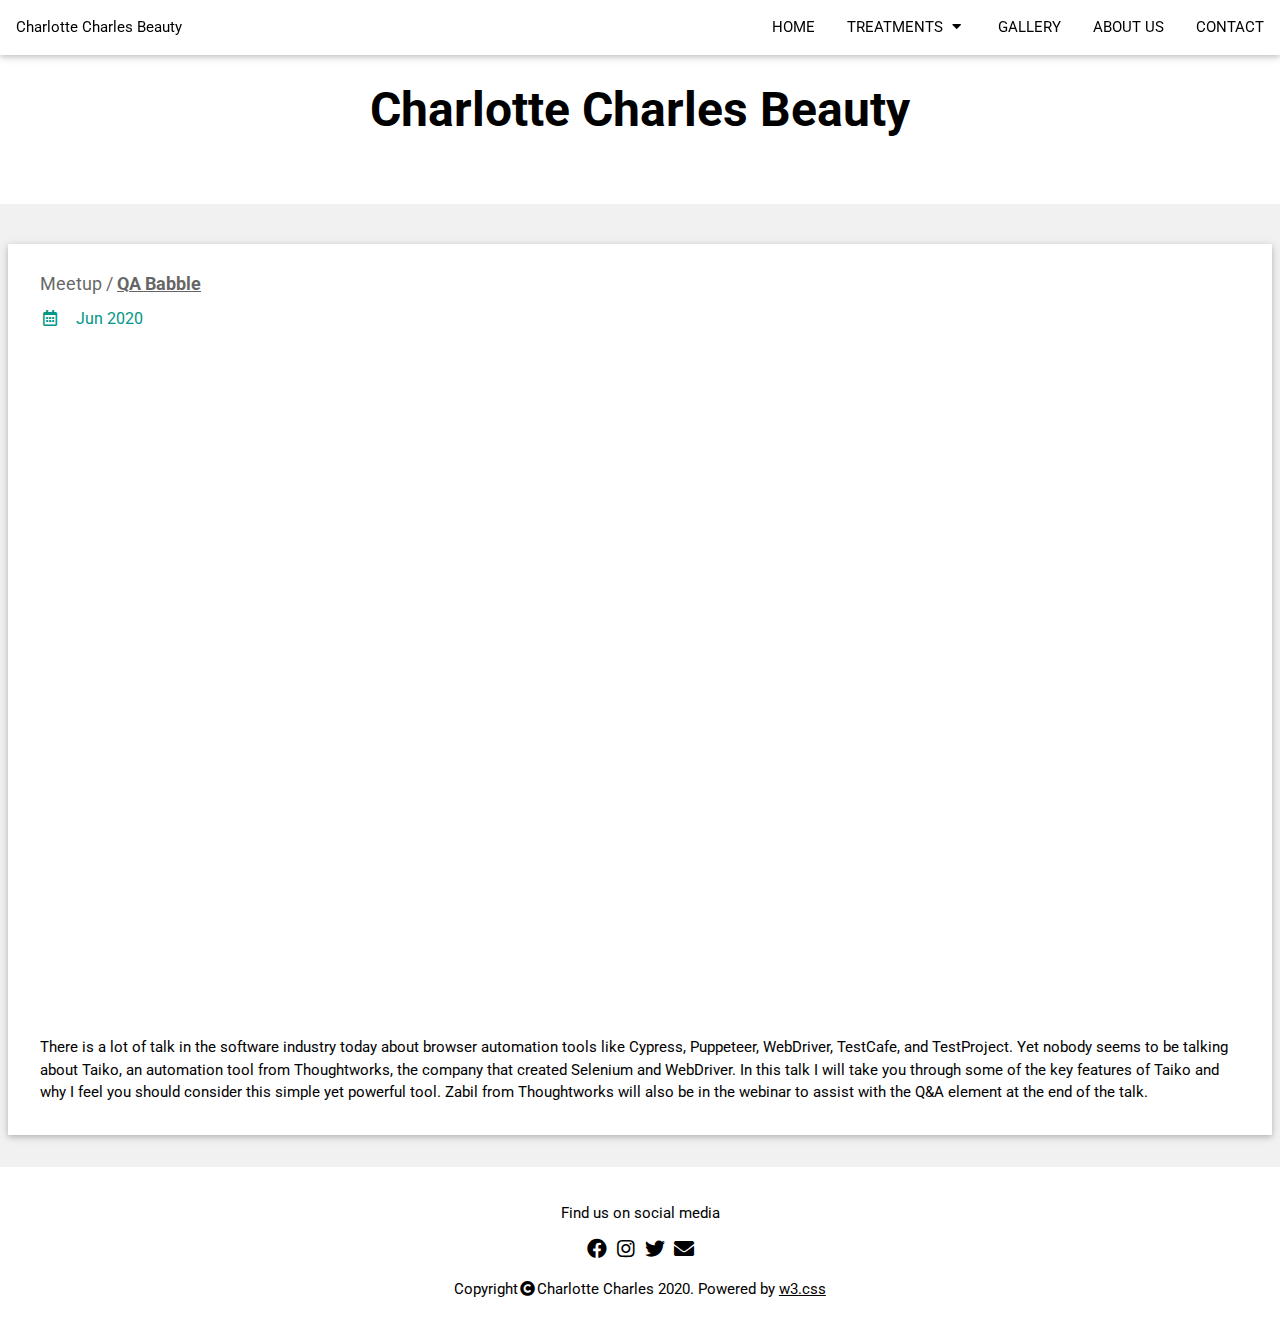
<file: index.html>
<!DOCTYPE html>
<html lang="en-GB">
<title>Charlotte Charles Beauty</title>
<meta charset="UTF-8">
<meta name="viewport" content="width=device-width, initial-scale=1">
<meta name="description" content="Welcome to Charlotte Charles's website">
<link rel="stylesheet" href="https://www.w3schools.com/w3css/4/w3.css">
<link rel='stylesheet' href='https://fonts.googleapis.com/css?family=Roboto'>
<link rel="stylesheet" href="fontawesome-free-5.13.0-web/css/all.css">
<link rel="stylesheet" href="style.css">

<body class="w3-light-grey">

<!-- Navbar -->
<div class="w3-top">
  <div class="w3-bar w3-white w3-card">
    <a class="w3-bar-item w3-button w3-padding-16 w3-hide-medium w3-hide-large w3-left" href="javascript:void(0)" onclick="toggleNavMenu()" title="Toggle Navigation Menu"><i class="fa fa-bars"></i></a>
    <a class="w3-bar-item w3-padding-16">Charlotte Charles Beauty</a>
    <div class="w3-right">
      <a class="w3-bar-item w3-button w3-padding-16 w3-hide-small" href="index.html">HOME</a>
      <div class="w3-dropdown-click w3-hide-small">
        <button class="w3-button w3-padding-16" onclick="showDropDown()">TREATMENTS <i class="fa fa-fw fa-caret-down"></i></button>
        <div class="w3-dropdown-content w3-bar-block w3-card-4" id="dropdown">
          <a class="w3-bar-item w3-button w3-padding-16" href="facials.html">Facials</a>
          <a class="w3-bar-item w3-button w3-padding-16" href="hairs.html">Hairs</a>
        </div>
      </div>
      <a class="w3-bar-item w3-button w3-padding-16 w3-hide-small" href="gallery.html">GALLERY</a>
      <a class="w3-bar-item w3-button w3-padding-16 w3-hide-small" href="about.html">ABOUT US</a>
      <a class="w3-bar-item w3-button w3-padding-16 w3-hide-small" href="contact.html">CONTACT</a>
    </div>
  </div>
</div>

<!-- Navbar on small screens (remove the onclick attribute if you want the navbar to always show on top of the content when clicking on the links) -->
<div id="nav" class="w3-bar-block w3-white w3-hide w3-hide-large w3-hide-medium w3-top" style="margin-top:46px">
  <a class="w3-bar-item w3-button w3-padding-16" href="index.html">HOME</a>
  <div class="w3-dropdown">
    <a class="w3-bar-item w3-dropdown-click w3-padding-16" id="treatments">TREATMENTS <i class="fa fa-fw fa-caret-down"></i></a>
    <div class="w3-dropdown-container w3-bar-block w3-card-4" id="dropdown">
      <a class="w3-bar-item w3-button w3-padding-16" href="facials.html">Facials</a>
      <a class="w3-bar-item w3-button w3-padding-16" href="hairs.html">Hairs</a>
    </div>
  </div>
  <a class="w3-bar-item w3-button w3-padding-16" href="gallery.html">GALLERY</a>
  <a class="w3-bar-item w3-button w3-padding-16" href="about.html">ABOUT US</a>
  <a class="w3-bar-item w3-button w3-padding-16" href="contact.html">CONTACT</a>
</div>

<!-- Page Container -->
<div class="w3-content w3-margin-top" style="max-width:1400px;">

  <!-- Header -->
  <header class="w3-container w3-center w3-padding-48 w3-white">
    <h1 class="w3-xxxlarge"><b style="color:black">Charlotte Charles Beauty</b></h1>
  </header>

    <!-- The Grid -->
    <div class="w3-row-padding">

      <!-- Page -->
      <div class="w3" style="margin-top:40px">
  
        <div class="w3-container w3-card w3-white w3-padding-16 w3-margin-bottom" id="media">
          <div class="w3-container">
            <h5 class="w3-opacity">Meetup / <b><a target="_blank" rel="noreferrer" class="w3-hover-text-blue" href="https://www.meetup.com/QABabble-online/" title="Open QA Babble Meetup website">QA Babble</a></b></h5>
            <h6 class="w3-text-teal"><i class="far fa-calendar-alt fa-fw w3-margin-right"></i>Jun 2020</h6>
            <p class="video-responsive">
              <iframe allowfullscreen frameborder="0" title="QA Babble - Taiko Meetup" src="https://www.youtube.com/embed/g7kwk6KXfTQ"></iframe>
            </p>
            <p>
              There is a lot of talk in the software industry today about browser automation tools like Cypress, Puppeteer, WebDriver, TestCafe, and TestProject.
              Yet nobody seems to be talking about Taiko, an automation tool from Thoughtworks, the company that created Selenium and WebDriver.
              In this talk I will take you through some of the key features of Taiko and why I feel you should consider this simple yet powerful tool.
              Zabil from Thoughtworks will also be in the webinar to assist with the Q&A element at the end of the talk.
            </p>
          </div>
        </div>
  
      <!-- End Page -->
      </div>
  
    <!-- End Grid -->
    </div>
  
  <!-- End Page Container -->
  </div>

<!-- Footer -->
<footer class="w3-container w3-white w3-center w3-margin-top" style="padding:20px">
  <p>Find us on social media</p>
  <a target="_blank" rel="noreferrer" href="https://www.facebook.com/charlottecharlesbeauty/" title="Like us on Facebook"><i class="fab fa-facebook fa-fw w3-hover-opacity" style="font-size:20px;color:black"></i></a>
  <a target="_blank" rel="noreferrer" href="https://www.instagram.com/charlottecharlesbeauty/" title="Follow us on Instagram"><i class="fab fa-instagram fa-fw w3-hover-opacity" style="font-size:20px;color:black"></i></a>
  <a target="_blank" rel="noreferrer" href="https://www.twitter.com/charlottecharlesbeauty/" title="Follow us on Twitter"><i class="fab fa-twitter fa-fw w3-hover-opacity" style="font-size:20px;color:black"></i></a>
  <a target="_blank" rel="noreferrer" href="mailto:charlotte_charles@hotmail.com" title="Send us an email"><i class="fas fa-envelope fa-fw w3-hover-opacity" style="font-size:20px;color:black"></i></a>
  <p>Copyright<i class="fas fa-copyright fa-fw" style="color:black"></i>Charlotte Charles 2020. Powered by <a target="_blank" rel="noreferrer" class="w3-hover-text-black" href="https://www.w3schools.com/w3css/default.asp" title="Open W3 Schools website">w3.css</a></p>
</footer>
<!-- End Footer -->

<script>
  // Used to toggle the menu on small screens when clicking on the menu button
  function toggleNavMenu() {
    var x = document.getElementById("nav");
    if (x.className.indexOf("w3-show") == -1) {
      x.className += " w3-show";
    } else { 
      x.className = x.className.replace(" w3-show", "");
    }
  }

  function showDropDown() {
    var x = document.getElementById("dropdown");
    if (x.className.indexOf("w3-show") == -1) { 
      x.className += " w3-show";
    } else {
      x.className = x.className.replace(" w3-show", "");
    }
  }

  // Close the dropdown if the user clicks outside of it
  window.onclick = function(e) {
    if (!e.target.matches('#treatments')) {
      var dropDown = document.getElementById("dropdown");
      if (dropDown.classList.contains('show')) {
        dropDown.classList.remove('show');
      }
    }
  }

  // Close the dropdown menu if the user clicks outside of it
  //window.onclick = function(event) {
  //  if (!event.target.matches('#treatments')) {
  //    var dropdowns = document.getElementsById("dropdown");
  //    var i;
  //    for (i = 0; i < dropdowns.length; i++) {
  //      var openDropdown = dropdowns[i];
  //      if (openDropdown.classList.contains('show')) {
  //        openDropdown.classList.remove('show');
  //      }
  //    }
  //  }
  //}

</script>

</body>
</html>
</file>
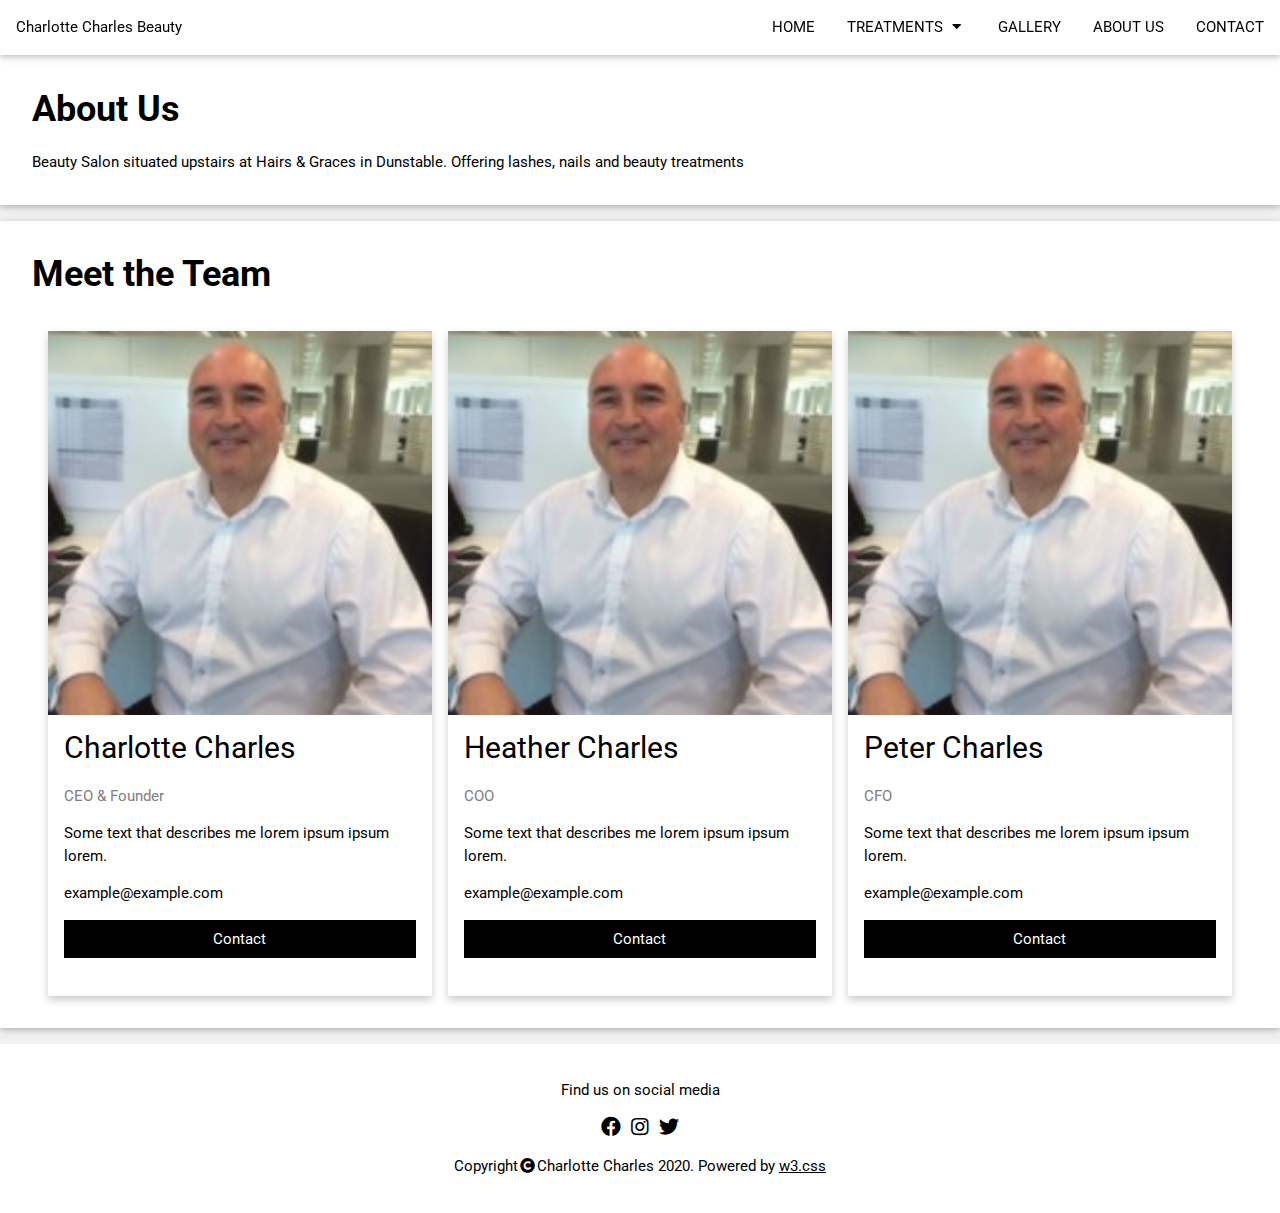
<file: about.html>
<!DOCTYPE html>
<html lang="en-GB">
<title>Charlotte Charles Beauty</title>
<meta charset="UTF-8">
<meta name="viewport" content="width=device-width, initial-scale=1">
<meta name="description" content="Welcome to Charlotte Charles's website">
<link rel="stylesheet" href="https://www.w3schools.com/w3css/4/w3.css">
<link rel='stylesheet' href='https://fonts.googleapis.com/css?family=Roboto'>
<link rel="stylesheet" href="fontawesome-free-5.13.0-web/css/all.css">
<link rel="stylesheet" href="style.css">

<body class="w3-light-grey">

<!-- Navbar -->
<div class="w3-top">
  <div class="w3-bar w3-white w3-card">
    <a class="w3-bar-item w3-button w3-padding-16 w3-hide-medium w3-hide-large w3-left" href="javascript:void(0)" onclick="toggleNavMenu()" title="Toggle Navigation Menu"><i class="fa fa-bars"></i></a>
    <a class="w3-bar-item w3-padding-16">Charlotte Charles Beauty</a>
    <div class="w3-right">
      <a class="w3-bar-item w3-button w3-padding-16 w3-hide-small" href="index.html">HOME</a>
      <div class="w3-dropdown-hover w3-hide-small">
        <button class="w3-button w3-padding-16">TREATMENTS <i class="fa fa-fw fa-caret-down"></i></button>
        <div class="w3-dropdown-content w3-bar-block w3-card-4">
          <a class="w3-bar-item w3-button w3-padding-16" href="facials.html">Facials</a>
          <a class="w3-bar-item w3-button w3-padding-16" href="hairs.html">Hairs</a>
        </div>
      </div>
      <a class="w3-bar-item w3-button w3-padding-16 w3-hide-small" href="gallery.html">GALLERY</a>
      <a class="w3-bar-item w3-button w3-padding-16 w3-hide-small" href="about.html">ABOUT US</a>
      <a class="w3-bar-item w3-button w3-padding-16 w3-hide-small" href="contact.html">CONTACT</a>
    </div>
  </div>
</div>

<!-- Navbar on small screens (remove the onclick attribute if you want the navbar to always show on top of the content when clicking on the links) -->
<div id="nav" class="w3-bar-block w3-white w3-hide w3-hide-large w3-hide-medium w3-top" style="margin-top:46px">
  <a class="w3-bar-item w3-button w3-padding-16" href="index.html">HOME</a>
  <div class="w3-dropdown">
    <a class="w3-bar-item w3-dropdown-click w3-padding-16" id="treatments">TREATMENTS <i class="fa fa-fw fa-caret-down"></i></a>
    <div class="w3-dropdown-container w3-bar-block w3-card-4" id="dropdown">
      <a class="w3-bar-item w3-button w3-padding-16" href="facials.html">Facials</a>
      <a class="w3-bar-item w3-button w3-padding-16" href="hairs.html">Hairs</a>
    </div>
  </div>
  <a class="w3-bar-item w3-button w3-padding-16" href="gallery.html">GALLERY</a>
  <a class="w3-bar-item w3-button w3-padding-16" href="about.html">ABOUT US</a>
  <a class="w3-bar-item w3-button w3-padding-16" href="contact.html">CONTACT</a>
</div>

<!-- Page Container -->
<div class="w3-content w3-margin-top" style="max-width:1400px;">

    <!-- First Container -->
    <div class="w3-container w3-card w3-white w3-padding-16 w3-margin-bottom" id="media">
      <div class="w3-container" style="margin-top:40px">
        <h1><b>About Us</b></h1>
        <p>Beauty Salon situated upstairs at Hairs & Graces in Dunstable. Offering lashes, nails and beauty treatments</p>
      </div>
    
    <!-- End First Container -->
    </div>

    <!-- Second Container -->
    <div class="w3-container w3-card w3-white w3-padding-16 w3-margin-bottom" id="media">
      <div class="w3-container">
        <h1><b>Meet the Team</b></h1>

        <!-- The Grid -->
        <div class="w3-row-padding">

          <!-- First Column -->
          <div class="w3-third w3-margin-bottom" style="margin-top:20px; padding: 0 8px;">
            <div class="card" style="box-shadow: 0 4px 8px 0 rgba(0, 0, 0, 0.2);">
              <img src="assets/images/petercharles.jpg" alt="Charlotte" style="width:100%">
              <div class="container" style="padding: 0 16px;">
                <h2>Charlotte Charles</h2>
                <p class="title" style="color: grey;">CEO &amp; Founder</p>
                <p>Some text that describes me lorem ipsum ipsum lorem.</p>
                <p>example@example.com</p>
                <p><div class="w3-button" style="border: none; outline: 0; display: inline-block; padding: 8px; color: white; background-color: #000; text-align: center; cursor: pointer; width: 100%;">Contact</div></p>
                <br>
              </div>
            </div>
          </div>

          <!-- Second Column -->
          <div class="w3-third w3-margin-bottom" style="margin-top:20px; padding: 0 8px;">
              <div class="card" style="box-shadow: 0 4px 8px 0 rgba(0, 0, 0, 0.2);">
              <img src="assets/images/petercharles.jpg" alt="Heather" style="width:100%">
              <div class="container" style="padding: 0 16px;">
                <h2>Heather Charles</h2>
                <p class="title" style="color: grey;">COO</p>
                <p>Some text that describes me lorem ipsum ipsum lorem.</p>
                <p>example@example.com</p>
                <p><div class="w3-button" style="border: none; outline: 0; display: inline-block; padding: 8px; color: white; background-color: #000; text-align: center; cursor: pointer; width: 100%;">Contact</div></p>
                <br>
              </div>
            </div>
          </div>

          <!-- Third Column -->
          <div class="w3-third w3-margin-bottom" style="margin-top:20px; padding: 0 8px;">
              <div class="card" style="box-shadow: 0 4px 8px 0 rgba(0, 0, 0, 0.2);">
              <img src="assets/images/petercharles.jpg" alt="Peter" style="width:100%">
              <div class="container" style="padding: 0 16px;">
                <h2>Peter Charles</h2>
                <p class="title" style="color: grey;">CFO</p>
                <p>Some text that describes me lorem ipsum ipsum lorem.</p>
                <p>example@example.com</p>
                <p><div class="w3-button" style="border: none; outline: 0; display: inline-block; padding: 8px; color: white; background-color: #000; text-align: center; cursor: pointer; width: 100%;">Contact</div></p>
                <br>
              </div>
            </div>
          </div>

        <!-- End Grid -->
        </div>

    <!-- End Second Container -->
      </div>
    </div>

<!-- End Page Container -->
</div>

<!-- Footer -->
<footer class="w3-container w3-white w3-center w3-margin-top" style="padding:20px">
  <p>Find us on social media</p>
  <a target="_blank" rel="noreferrer" href="https://www.facebook.com/charlottecharlesbeauty/" title="Like us on Facebook"><i class="fab fa-facebook fa-fw w3-hover-opacity" style="font-size:20px;color:black"></i></a>
  <a target="_blank" rel="noreferrer" href="https://www.instagram.com/charlottecharlesbeauty/" title="Follow us on Instagram"><i class="fab fa-instagram fa-fw w3-hover-opacity" style="font-size:20px;color:black"></i></a>
  <a target="_blank" rel="noreferrer" href="https://www.twitter.com/charlottecharlesbeauty/" title="Follow us on Twitter"><i class="fab fa-twitter fa-fw w3-hover-opacity" style="font-size:20px;color:black"></i></a>
  <p>Copyright<i class="fas fa-copyright fa-fw" style="color:black"></i>Charlotte Charles 2020. Powered by <a target="_blank" rel="noreferrer" class="w3-hover-text-black" href="https://www.w3schools.com/w3css/default.asp" title="Open W3 Schools website">w3.css</a></p>
</footer>
<!-- End Footer -->

<script>
  // Used to toggle the menu on small screens when clicking on the menu button
  function toggleNavMenu() {
    var x = document.getElementById("nav");
    if (x.className.indexOf("w3-show") == -1) {
      x.className += " w3-show";
    } else { 
      x.className = x.className.replace(" w3-show", "");
    }
  }

  function showDropDown() {
    var x = document.getElementById("dropdown");
    if (x.className.indexOf("w3-show") == -1) { 
      x.className += " w3-show";
    } else {
      x.className = x.className.replace(" w3-show", "");
    }
  }

  // Close the dropdown if the user clicks outside of it
  window.onclick = function(e) {
    if (!e.target.matches('#treatments')) {
      var dropDown = document.getElementById("dropdown");
      if (dropDown.classList.contains('show')) {
        dropDown.classList.remove('show');
      }
    }
  }

  // Close the dropdown menu if the user clicks outside of it
  //window.onclick = function(event) {
  //  if (!event.target.matches('#treatments')) {
  //    var dropdowns = document.getElementsById("dropdown");
  //    var i;
  //    for (i = 0; i < dropdowns.length; i++) {
  //      var openDropdown = dropdowns[i];
  //      if (openDropdown.classList.contains('show')) {
  //        openDropdown.classList.remove('show');
  //      }
  //    }
  //  }
  //}

</script>

</body>
</html>
</file>
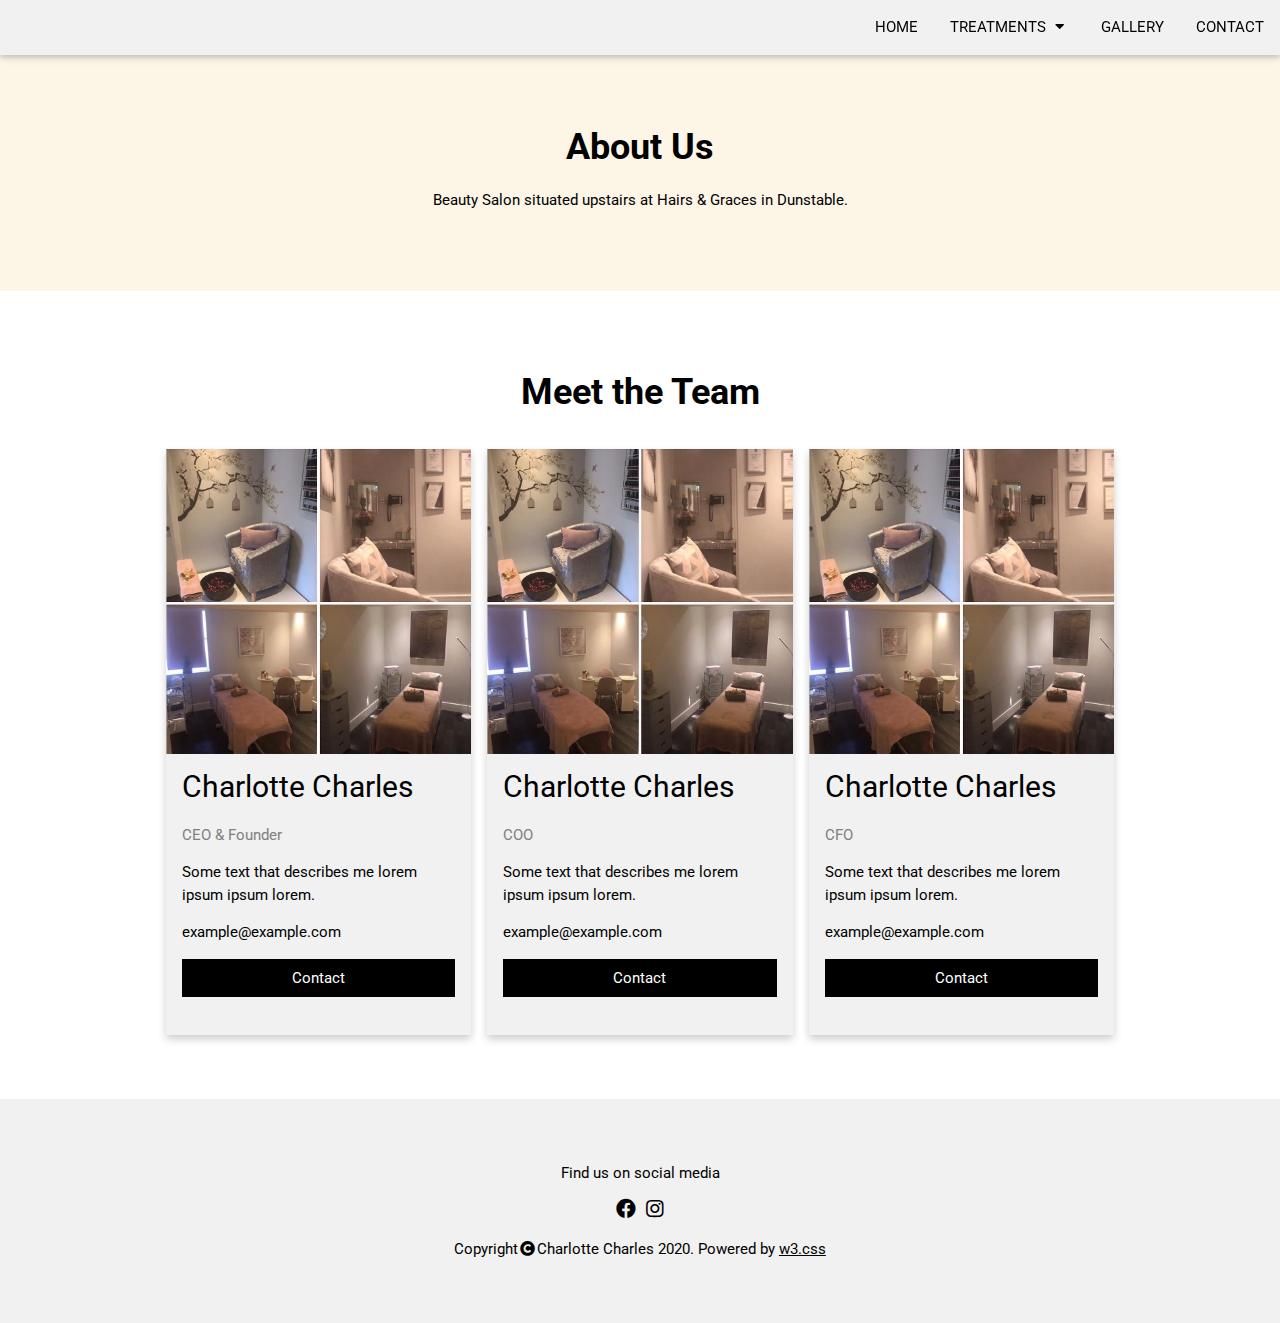
<file: aboutus.html>
<!DOCTYPE html>
<html lang="en-GB">
<title>About Us</title>
<meta charset="UTF-8">
<meta name="viewport" content="width=device-width, initial-scale=1">
<meta name="description" content="About Charlotte Charles Beauty in Dunstable, UK">
<link rel="stylesheet" href="https://www.w3schools.com/w3css/4/w3.css">
<link rel="stylesheet" href="https://www.w3schools.com/lib/w3-colors-2019.css">
<link rel='stylesheet' href='https://fonts.googleapis.com/css?family=Roboto'>
<link rel="stylesheet" href="fontawesome-free-5.13.0-web/css/all.css">
<link rel="stylesheet" href="style.css">

<body>

<!-- Navbar -->
<div class="w3-top">
  <div class="w3-bar w3-light-grey w3-card">
    <a class="w3-bar-item w3-button w3-padding-16 w3-hide-medium w3-hide-large w3-left" href="javascript:void(0)" onclick="toggleNavMenu()" title="Toggle Navigation Menu"><i class="fa fa-bars"></i></a>
    <div class="w3-right">
      <a class="w3-bar-item w3-button w3-padding-16 w3-hide-small" href="index.html">HOME</a>
      <div class="w3-dropdown-hover w3-hide-small">
        <button class="w3-padding-16 w3-button w3-hide-small" title="More">TREATMENTS <i class="fa fa-fw fa-caret-down"></i></button>     
        <div class="w3-dropdown-content w3-bar-block w3-card-4">
          <a class="w3-bar-item w3-button" href="facial.html">Facial</a>
          <a class="w3-bar-item w3-button" href="massage.html">Massage</a>
          <a class="w3-bar-item w3-button" href="nail.html">Nail</a>
          <a class="w3-bar-item w3-button" href="waxing.html">Waxing</a>
          <a class="w3-bar-item w3-button" href="eyes.html">Eyes</a>
        </div>
      </div>
      <a class="w3-bar-item w3-button w3-padding-16 w3-hide-small" href="gallery.html">GALLERY</a>
      <a class="w3-bar-item w3-button w3-padding-16 w3-hide-small" href="contact.html">CONTACT</a>
    </div>
  </div>
</div>

<!-- Navbar on small screens -->
<div id="nav" class="w3-bar-block w3-light-grey w3-hide w3-hide-large w3-hide-medium w3-top" style="margin-top:46px">
  <a class="w3-bar-item w3-button w3-padding-16" href="index.html">HOME</a>
  <button onclick="accordion('treatments')" class="w3-button w3-block w3-padding-16 w3-left-align">TREATMENTS <i class="fa fa-fw fa-caret-down"></i></button>
  <div id="treatments" class="w3-container w3-hide">
    <a class="w3-bar-item w3-button w3-padding-16" href="facial.html">Facial</a>
    <a class="w3-bar-item w3-button w3-padding-16" href="massage.html">Massage</a>
    <a class="w3-bar-item w3-button w3-padding-16" href="nail.html">Nail</a>
    <a class="w3-bar-item w3-button w3-padding-16" href="waxing.html">Waxing</a>
    <a class="w3-bar-item w3-button w3-padding-16" href="eyes.html">Eyes</a>
  </div>
  <a class="w3-bar-item w3-button w3-padding-16" href="gallery.html">GALLERY</a>
  <a class="w3-bar-item w3-button w3-padding-16" href="contact.html">CONTACT</a>
</div>

<!-- Page Container -->
<div class="w3-content" style="max-width:2000px;margin-top:46px">

  <!-- About us -->
  <div class="w3-container w3-sand">
    <div class="w3-content w3-padding-64">
      <h1 class="w3-center"><b>About Us</b></h1>
      <p style="text-align: center;">Beauty Salon situated upstairs at Hairs & Graces in Dunstable.</p>
    </div>
  </div>

  <!-- Team -->
  <div class="w3-container w3-2019-vanilla-custard">
    <div class="w3-content w3-padding-64">
      <h1 class="w3-center"><b>Meet the Team</b></h1>

      <!-- The Grid -->
      <div class="w3-row-padding">

        <!-- First Column -->
        <div class="w3-third" style="margin-top:20px; padding: 0 8px;">
          <div class="card w3-light-grey" style="box-shadow: 0 4px 8px 0 rgba(0, 0, 0, 0.2);">
            <img src="assets/images/salon.jpg" alt="Charlotte Charles" title="Charlotte Charles" style="width:100%">
            <div class="container" style="padding: 0 16px;">
              <h2>Charlotte Charles</h2>
              <p class="title" style="color: grey;">CEO &amp; Founder</p>
              <p>Some text that describes me lorem ipsum ipsum lorem.</p>
              <p>example@example.com</p>
              <p><div class="w3-button" style="border: none; outline: 0; display: inline-block; padding: 8px; color: white; background-color: #000; text-align: center; cursor: pointer; width: 100%;">Contact</div></p>
              <br>
            </div>
          </div>
        </div>

        <!-- Second Column -->
        <div class="w3-third" style="margin-top:20px; padding: 0 8px;">
          <div class="card w3-light-grey" style="box-shadow: 0 4px 8px 0 rgba(0, 0, 0, 0.2);">
            <img src="assets/images/salon.jpg" alt="Heather Charles" title="Heather Charles" style="width:100%">
            <div class="container" style="padding: 0 16px;">
              <h2>Charlotte Charles</h2>
              <p class="title" style="color: grey;">COO</p>
              <p>Some text that describes me lorem ipsum ipsum lorem.</p>
              <p>example@example.com</p>
              <p><div class="w3-button" style="border: none; outline: 0; display: inline-block; padding: 8px; color: white; background-color: #000; text-align: center; cursor: pointer; width: 100%;">Contact</div></p>
              <br>
            </div>
          </div>
        </div>

        <!-- Third Column -->
        <div class="w3-third" style="margin-top:20px; padding: 0 8px;">
          <div class="card w3-light-grey" style="box-shadow: 0 4px 8px 0 rgba(0, 0, 0, 0.2);">
            <img src="assets/images/salon.jpg" alt="Peter Charles" title="Peter Charles" style="width:100%">
            <div class="container" style="padding: 0 16px;">
              <h2>Charlotte Charles</h2>
              <p class="title" style="color: grey;">CFO</p>
              <p>Some text that describes me lorem ipsum ipsum lorem.</p>
              <p>example@example.com</p>
              <p><div class="w3-button" style="border: none; outline: 0; display: inline-block; padding: 8px; color: white; background-color: #000; text-align: center; cursor: pointer; width: 100%;">Contact</div></p>
              <br>
            </div>
          </div>
        </div>

      <!-- End Grid -->
      </div>

    <!-- End Team -->
    </div>

<!-- End Page Container -->
</div>

<!-- Footer -->
<footer class="w3-container w3-light-grey w3-center w3-padding-48" style="padding:20px">
  <p>Find us on social media</p>
  <a target="_blank" rel="noreferrer" href="https://www.facebook.com/charlottecharlesbeauty/" title="Like us on Facebook"><i class="fab fa-facebook fa-fw w3-hover-opacity" style="font-size:20px;color:black"></i></a>
  <a target="_blank" rel="noreferrer" href="https://www.instagram.com/charlottecharlesbeauty/" title="Follow us on Instagram"><i class="fab fa-instagram fa-fw w3-hover-opacity" style="font-size:20px;color:black"></i></a>
  <p>Copyright<i class="fas fa-copyright fa-fw" style="color:black"></i>Charlotte Charles 2020. Powered by <a target="_blank" rel="noreferrer" class="w3-hover-text-black" href="https://www.w3schools.com/w3css/default.asp" title="Open W3 Schools website">w3.css</a></p>
</footer>
<!-- End Footer -->

<script>
  // Used to toggle the menu on small screens when clicking on the menu button
  function toggleNavMenu() {
    var x = document.getElementById("nav");
    if (x.className.indexOf("w3-show") == -1) {
      x.className += " w3-show";
    } else { 
      x.className = x.className.replace(" w3-show", "");
    }
  }

  // Used to display accordion menu on small screens
  function accordion(id) {
    var x = document.getElementById(id);
    if (x.className.indexOf("w3-show") == -1) {
      x.className += " w3-show";
    } else { 
      x.className = x.className.replace(" w3-show", "");
    }
  }

</script>

</body>
</html>
</file>
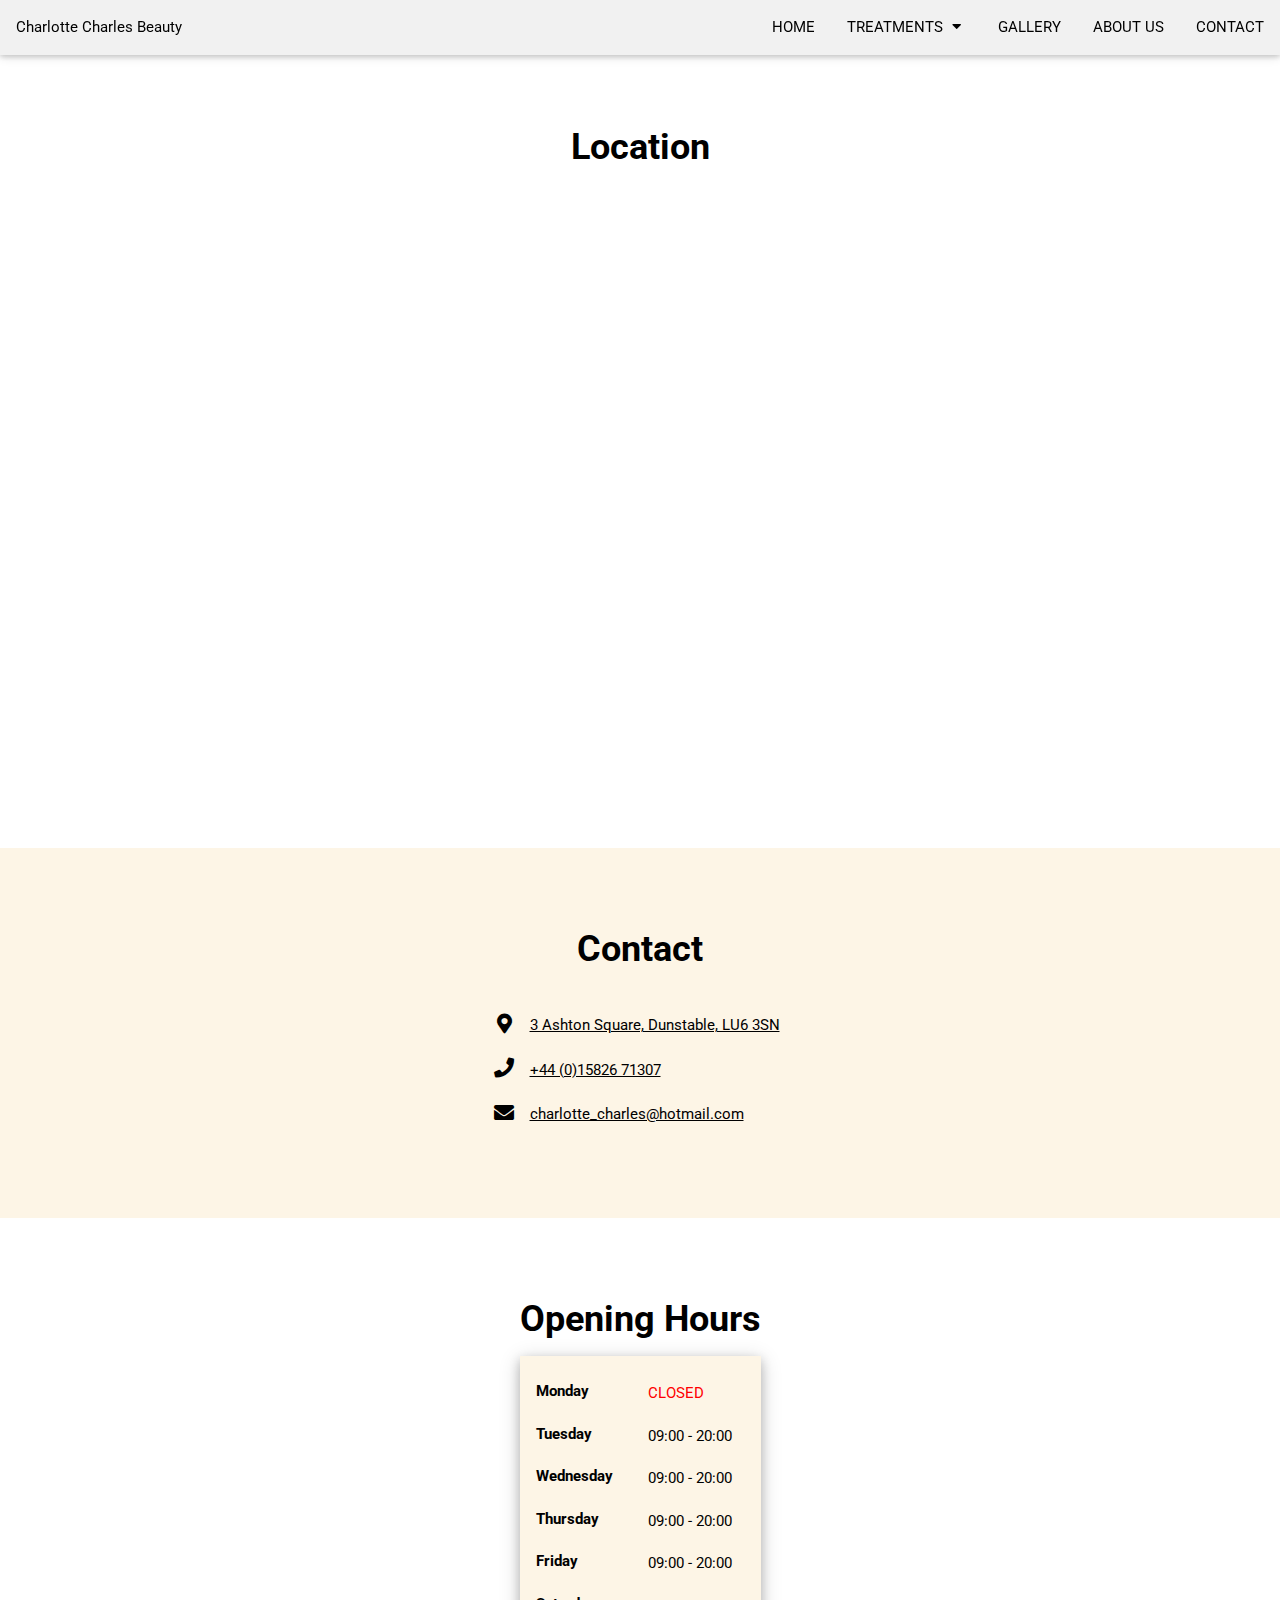
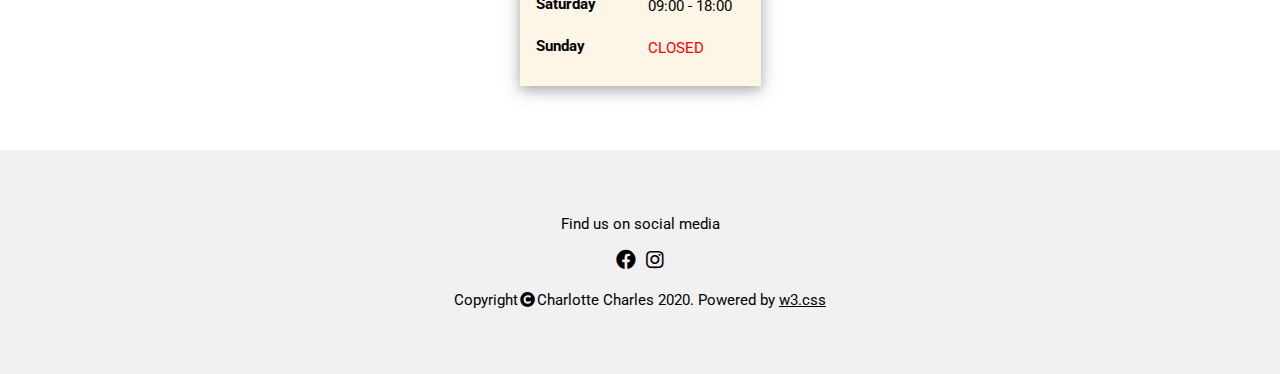
<file: contact.html>
<!DOCTYPE html>
<html lang="en-GB">
<title>Contact Us</title>
<meta charset="UTF-8">
<meta name="viewport" content="width=device-width, initial-scale=1">
<meta name="description" content="Contact Charlotte Charles Beauty in Dunstable, UK">
<link rel="stylesheet" href="https://www.w3schools.com/w3css/4/w3.css">
<link rel="stylesheet" href="https://www.w3schools.com/lib/w3-colors-2019.css">
<link rel='stylesheet' href='https://fonts.googleapis.com/css?family=Roboto'>
<link rel="stylesheet" href="fontawesome-free-5.13.0-web/css/all.css">
<link rel="stylesheet" href="style.css">

<body>

<style>
  iframe {
    width:100%;
    height:100%;
  }
</style>

<!-- Navbar -->
<div class="w3-top">
  <div class="w3-bar w3-light-grey w3-card">
    <a class="w3-bar-item w3-button w3-padding-16 w3-hide-medium w3-hide-large w3-left" href="javascript:void(0)" onclick="toggleNavMenu()" title="Toggle Navigation Menu"><i class="fa fa-bars"></i></a>
    <a class="w3-bar-item w3-padding-16">Charlotte Charles Beauty</a>
    <div class="w3-right">
      <a class="w3-bar-item w3-button w3-padding-16 w3-hide-small" href="index.html">HOME</a>
      <div class="w3-dropdown-hover w3-hide-small">
        <button class="w3-padding-16 w3-button w3-hide-small" title="More">TREATMENTS <i class="fa fa-fw fa-caret-down"></i></button>     
        <div class="w3-dropdown-content w3-bar-block w3-card-4">
          <a class="w3-bar-item w3-button" href="facial.html">Facial</a>
          <a class="w3-bar-item w3-button" href="massage.html">Massage</a>
          <a class="w3-bar-item w3-button" href="nail.html">Nail</a>
          <a class="w3-bar-item w3-button" href="waxing.html">Waxing</a>
          <a class="w3-bar-item w3-button" href="eyes.html">Eyes</a>
        </div>
      </div>
      <a class="w3-bar-item w3-button w3-padding-16 w3-hide-small" href="gallery.html">GALLERY</a>
      <a class="w3-bar-item w3-button w3-padding-16 w3-hide-small" href="about.html">ABOUT US</a>
      <a class="w3-bar-item w3-button w3-padding-16 w3-hide-small" href="contact.html">CONTACT</a>
    </div>
  </div>
</div>

<!-- Navbar on small screens -->
<div id="nav" class="w3-bar-block w3-light-grey w3-hide w3-hide-large w3-hide-medium w3-top" style="margin-top:46px">
  <a class="w3-bar-item w3-button w3-padding-16" href="index.html">HOME</a>
  <button onclick="accordion('treatments')" class="w3-button w3-block w3-padding-16 w3-left-align">TREATMENTS <i class="fa fa-fw fa-caret-down"></i></button>
  <div id="treatments" class="w3-container w3-hide">
    <a class="w3-bar-item w3-button w3-padding-16" href="facial.html">Facial</a>
    <a class="w3-bar-item w3-button w3-padding-16" href="massage.html">Massage</a>
    <a class="w3-bar-item w3-button w3-padding-16" href="nail.html">Nail</a>
    <a class="w3-bar-item w3-button w3-padding-16" href="waxing.html">Waxing</a>
    <a class="w3-bar-item w3-button w3-padding-16" href="eyes.html">Eyes</a>
  </div>
  <a class="w3-bar-item w3-button w3-padding-16" href="gallery.html">GALLERY</a>
  <a class="w3-bar-item w3-button w3-padding-16" href="about.html">ABOUT US</a>
  <a class="w3-bar-item w3-button w3-padding-16" href="contact.html">CONTACT</a>
</div>

<!-- Page Container -->
<div class="w3-content" style="max-width:2000px;margin-top:46px">

  <!-- Map -->
  <div class="w3-container w3-white">
    <div class="w3-content w3-padding-64">
      <h1 class="w3-center"><b>Location</b></h1>
      <div class="w3-content w3-padding-16" style="height: 600px; width: 100%;">
        <iframe src="https://maps.google.com/maps?q=Charlotte%20Charles%20Beauty&t=&z=17&ie=UTF8&iwloc=&output=embed" frameborder="0" scrolling="no" marginheight="0" marginwidth="0"></iframe>
      </div>
    </div>
  </div>

  <!-- Contact Us -->
  <div class="w3-container w3-sand">
    <div style="display: flex;">
      <div class="w3-content w3-padding-64">
        <h1 class="w3-center">
          <b>Contact</b>
        </h1>
        <div class="w3-content w3-padding-16">
          <table>
            <tr><th style="text-align: left;"><i class="fas fa-map-marker-alt fa-fw" style="font-size:20px;"></i></th><td style="padding: 10px;"><a target="_blank" rel="noreferrer" href="https://www.waze.com/livemap/directions?latlng=51.8853692%2C-0.5210492999999999" title="Locate us">3 Ashton Square, Dunstable, LU6 3SN</a></td></tr>
            <tr><th style="text-align: left;"><i class="fas fa-phone fa-fw" style="font-size:20px;"></i></th><td style="padding: 10px;"><a target="_blank" rel="noreferrer" href="tel:+441582671307" title="Call us">+44 (0)15826 71307</a></td></tr>
            <tr><th style="text-align: left;"><i class="fas fa-envelope fa-fw" style="font-size:20px;"></i></th><td style="padding: 10px;"><a target="_blank" rel="noreferrer" href="mailto:charlotte_charles@hotmail.com" title="Send us an email">charlotte_charles@hotmail.com</a></td></tr>
          </table>
        </diV>
      </div>
    </div>
  </div>

  <!-- Opening Hours -->
  <div class="w3-container w3-2019-vanilla-custard">
    <div style="display: flex;">
      <div class="w3-content w3-padding-64">
        <h1 class="w3-center">
          <b>Opening Hours</b>
        </h1>
        <div class="w3-content w3-padding-16 w3-responsive w3-card-4 w3-sand">
          <table class="w3-table">
            <tr><th style="text-align: left;">Monday</th><td style="padding: 10px; color: red;">CLOSED</td></tr>
            <tr><th style="text-align: left;">Tuesday</th><td style="padding: 10px;"><time>09:00</time> - <time>20:00</time></td></tr>
            <tr><th style="text-align: left;">Wednesday</th><td style="padding: 10px;"><time>09:00</time> - <time>20:00</time></td></tr>
            <tr><th style="text-align: left;">Thursday</th><td style="padding: 10px;"><time>09:00</time> - <time>20:00</time></td></tr>
            <tr><th style="text-align: left;">Friday</th><td style="padding: 10px;"><time>09:00</time> - <time>20:00</time></td></tr>
            <tr><th style="text-align: left;">Saturday</th><td style="padding: 10px;"><time>09:00</time> - <time>18:00</time></td></tr>
            <tr><th style="text-align: left;">Sunday</th><td style="padding: 10px; color: red;">CLOSED</td></tr>
          </table>
        </div>
      </div>
    </div>
  </div>

<!-- End Page Container -->
</div>

<!-- Footer -->
<footer class="w3-container w3-light-grey w3-center w3-padding-48" style="padding:20px">
  <p>Find us on social media</p>
  <a target="_blank" rel="noreferrer" href="https://www.facebook.com/charlottecharlesbeauty/" title="Like us on Facebook"><i class="fab fa-facebook fa-fw w3-hover-opacity" style="font-size:20px;color:black"></i></a>
  <a target="_blank" rel="noreferrer" href="https://www.instagram.com/charlottecharlesbeauty/" title="Follow us on Instagram"><i class="fab fa-instagram fa-fw w3-hover-opacity" style="font-size:20px;color:black"></i></a>
  <p>Copyright<i class="fas fa-copyright fa-fw" style="color:black"></i>Charlotte Charles 2020. Powered by <a target="_blank" rel="noreferrer" class="w3-hover-text-black" href="https://www.w3schools.com/w3css/default.asp" title="Open W3 Schools website">w3.css</a></p>
</footer>
<!-- End Footer -->

<script>
  // Used to toggle the menu on small screens when clicking on the menu button
  function toggleNavMenu() {
    var x = document.getElementById("nav");
    if (x.className.indexOf("w3-show") == -1) {
      x.className += " w3-show";
    } else { 
      x.className = x.className.replace(" w3-show", "");
    }
  }

  // Used to display accordion menu on small screens
  function accordion(id) {
    var x = document.getElementById(id);
    if (x.className.indexOf("w3-show") == -1) {
      x.className += " w3-show";
    } else { 
      x.className = x.className.replace(" w3-show", "");
    }
  }

</script>

</body>
</html>
</file>
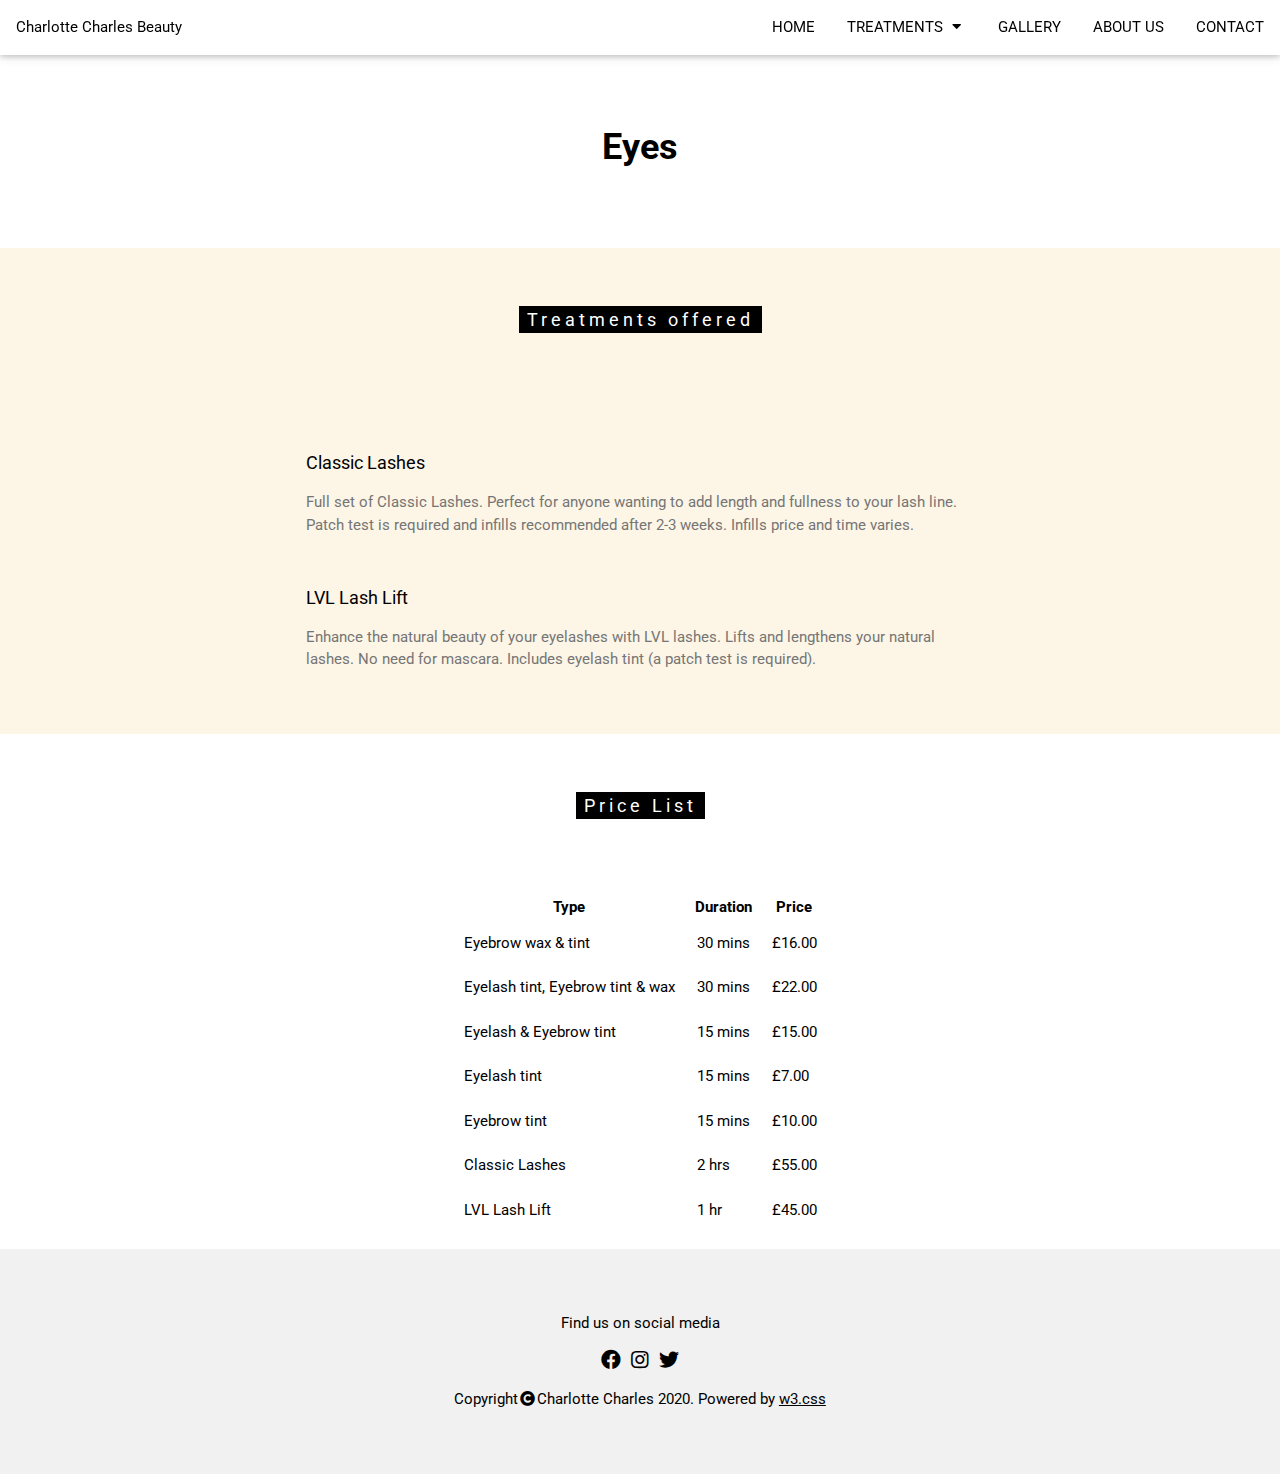
<file: eyes.html>
<!DOCTYPE html>
<html lang="en-GB">
<title>Charlotte Charles Beauty</title>
<meta charset="UTF-8">
<meta name="viewport" content="width=device-width, initial-scale=1">
<meta name="description" content="Welcome to Charlotte Charles's website">
<link rel="stylesheet" href="https://www.w3schools.com/w3css/4/w3.css">
<link rel="stylesheet" href="https://www.w3schools.com/lib/w3-colors-2019.css">
<link rel='stylesheet' href='https://fonts.googleapis.com/css?family=Roboto'>
<link rel="stylesheet" href="fontawesome-free-5.13.0-web/css/all.css">
<link rel="stylesheet" href="style.css">

<body>

<!-- Navbar -->
<div class="w3-top">
  <div class="w3-bar w3-2019-sweet-corn w3-card">
    <a class="w3-bar-item w3-button w3-padding-16 w3-hide-medium w3-hide-large w3-left" href="javascript:void(0)" onclick="toggleNavMenu()" title="Toggle Navigation Menu"><i class="fa fa-bars"></i></a>
    <a class="w3-bar-item w3-padding-16">Charlotte Charles Beauty</a>
    <div class="w3-right">
      <a class="w3-bar-item w3-button w3-padding-16 w3-hide-small" href="index.html">HOME</a>
      <div class="w3-dropdown-hover w3-hide-small">
        <button class="w3-padding-16 w3-button w3-hide-small" title="More">TREATMENTS <i class="fa fa-fw fa-caret-down"></i></button>     
        <div class="w3-dropdown-content w3-bar-block w3-card-4">
          <a class="w3-bar-item w3-button" href="facial.html">Facial</a>
          <a class="w3-bar-item w3-button" href="massage.html">Massage</a>
          <a class="w3-bar-item w3-button" href="nail.html">Nail</a>
          <a class="w3-bar-item w3-button" href="waxing.html">Waxing</a>
          <a class="w3-bar-item w3-button" href="eyes.html">Eyes</a>
        </div>
      </div>
      <a class="w3-bar-item w3-button w3-padding-16 w3-hide-small" href="gallery.html">GALLERY</a>
      <a class="w3-bar-item w3-button w3-padding-16 w3-hide-small" href="about.html">ABOUT US</a>
      <a class="w3-bar-item w3-button w3-padding-16 w3-hide-small" href="contact.html">CONTACT</a>
    </div>
  </div>
</div>

<!-- Navbar on small screens (remove the onclick attribute if you want the navbar to always show on top of the content when clicking on the links) -->
<div id="nav" class="w3-bar-block w3-white w3-hide w3-hide-large w3-hide-medium w3-top" style="margin-top:46px">
  <a class="w3-bar-item w3-button w3-padding-16" href="index.html">HOME</a>
  <a class="w3-bar-item w3-button w3-padding-16" href="treatments.html">TREATMENTS</a>
  <a class="w3-bar-item w3-button w3-padding-16" href="gallery.html">GALLERY</a>
  <a class="w3-bar-item w3-button w3-padding-16" href="about.html">ABOUT US</a>
  <a class="w3-bar-item w3-button w3-padding-16" href="contact.html">CONTACT</a>
</div>

<!-- Page Container -->
<div class="w3-content" style="max-width:2000px;margin-top:46px">

  <!-- Container -->
  <div class="w3-container w3-2019-creme-de-peche">
    <div class="w3-content w3-padding-64">
      <h1 class="w3-center"><b>Eyes</b></h1>
    </div>
  </div>

  <!-- Types Container -->
  <div class="w3-container w3-sand">
    <div class="w3-content" style="max-width:700px">
      <h5 class="w3-center w3-padding-48"><span class="w3-tag w3-wide">Treatments offered</span></h5>
      <div class="w3-container w3-content w3-padding-48">
        <h5>Classic Lashes</h5>
        <p class="w3-text-grey">Full set of Classic Lashes. Perfect for anyone wanting to add length and fullness to your lash line. 
            Patch test is required and infills recommended after 2-3 weeks. Infills price and time varies.</p><br>
        <h5>LVL Lash Lift</h5>
        <p class="w3-text-grey">Enhance the natural beauty of your eyelashes with LVL lashes. Lifts and lengthens your natural lashes. 
            No need for mascara. Includes eyelash tint (a patch test is required).</p>
      </div>
    </div>
  </div>

  <!-- Price List Container -->
  <div class="w3-container w3-2019-vanilla-custard">
    <div style="display: flex;">
      <div class="w3-content" style="max-width:700px;">
        <h5 class="w3-center w3-padding-48"><span class="w3-tag w3-wide">Price List</span></h5>
        <div class="w3-content w3-padding-16">
          <table class="tableizer-table">
            <thead>
                <tr class="tableizer-firstrow"><th>Type</th><th>Duration</th><th>Price</th></tr>
            </thead>
            <tbody>
              <tr><td style="padding: 10px;">Eyebrow wax & tint</td><td style="padding: 10px;">30 mins</td><td style="padding: 10px;">£16.00</td></tr>
              <tr><td style="padding: 10px;">Eyelash tint, Eyebrow tint & wax</td><td style="padding: 10px;">30 mins</td><td style="padding: 10px;">£22.00</td></tr>
              <tr><td style="padding: 10px;">Eyelash & Eyebrow tint</td><td style="padding: 10px;">15 mins</td><td style="padding: 10px;">£15.00</td></tr>
              <tr><td style="padding: 10px;">Eyelash tint</td><td style="padding: 10px;">15 mins</td><td style="padding: 10px;">£7.00</td></tr>
              <tr><td style="padding: 10px;">Eyebrow tint</td><td style="padding: 10px;">15 mins</td><td style="padding: 10px;">£10.00</td></tr>
              <tr><td style="padding: 10px;">Classic Lashes</td><td style="padding: 10px;">2 hrs</td><td style="padding: 10px;">£55.00</td></tr>
              <tr><td style="padding: 10px;">LVL Lash Lift</td><td style="padding: 10px;">1 hr</td><td style="padding: 10px;">£45.00</td></tr>
            </tbody>
          </table>
        </div>
      </div>
    </div>
  </div>

<!-- End Page Container -->
</div>

<!-- Footer -->
<footer class="w3-container w3-light-grey w3-center w3-padding-48" style="padding:20px">
  <p>Find us on social media</p>
  <a target="_blank" rel="noreferrer" href="https://www.facebook.com/charlottecharlesbeauty/" title="Like us on Facebook"><i class="fab fa-facebook fa-fw w3-hover-opacity" style="font-size:20px;color:black"></i></a>
  <a target="_blank" rel="noreferrer" href="https://www.instagram.com/charlottecharlesbeauty/" title="Follow us on Instagram"><i class="fab fa-instagram fa-fw w3-hover-opacity" style="font-size:20px;color:black"></i></a>
  <a target="_blank" rel="noreferrer" href="https://www.twitter.com/charlottecharlesbeauty/" title="Follow us on Twitter"><i class="fab fa-twitter fa-fw w3-hover-opacity" style="font-size:20px;color:black"></i></a>
  <p>Copyright<i class="fas fa-copyright fa-fw" style="color:black"></i>Charlotte Charles 2020. Powered by <a target="_blank" rel="noreferrer" class="w3-hover-text-black" href="https://www.w3schools.com/w3css/default.asp" title="Open W3 Schools website">w3.css</a></p>
</footer>
<!-- End Footer -->

<script>
  // Used to toggle the menu on small screens when clicking on the menu button
  function toggleNavMenu() {
    var x = document.getElementById("nav");
    if (x.className.indexOf("w3-show") == -1) {
      x.className += " w3-show";
    } else { 
      x.className = x.className.replace(" w3-show", "");
    }
  }

</script>

</body>
</html>
</file>
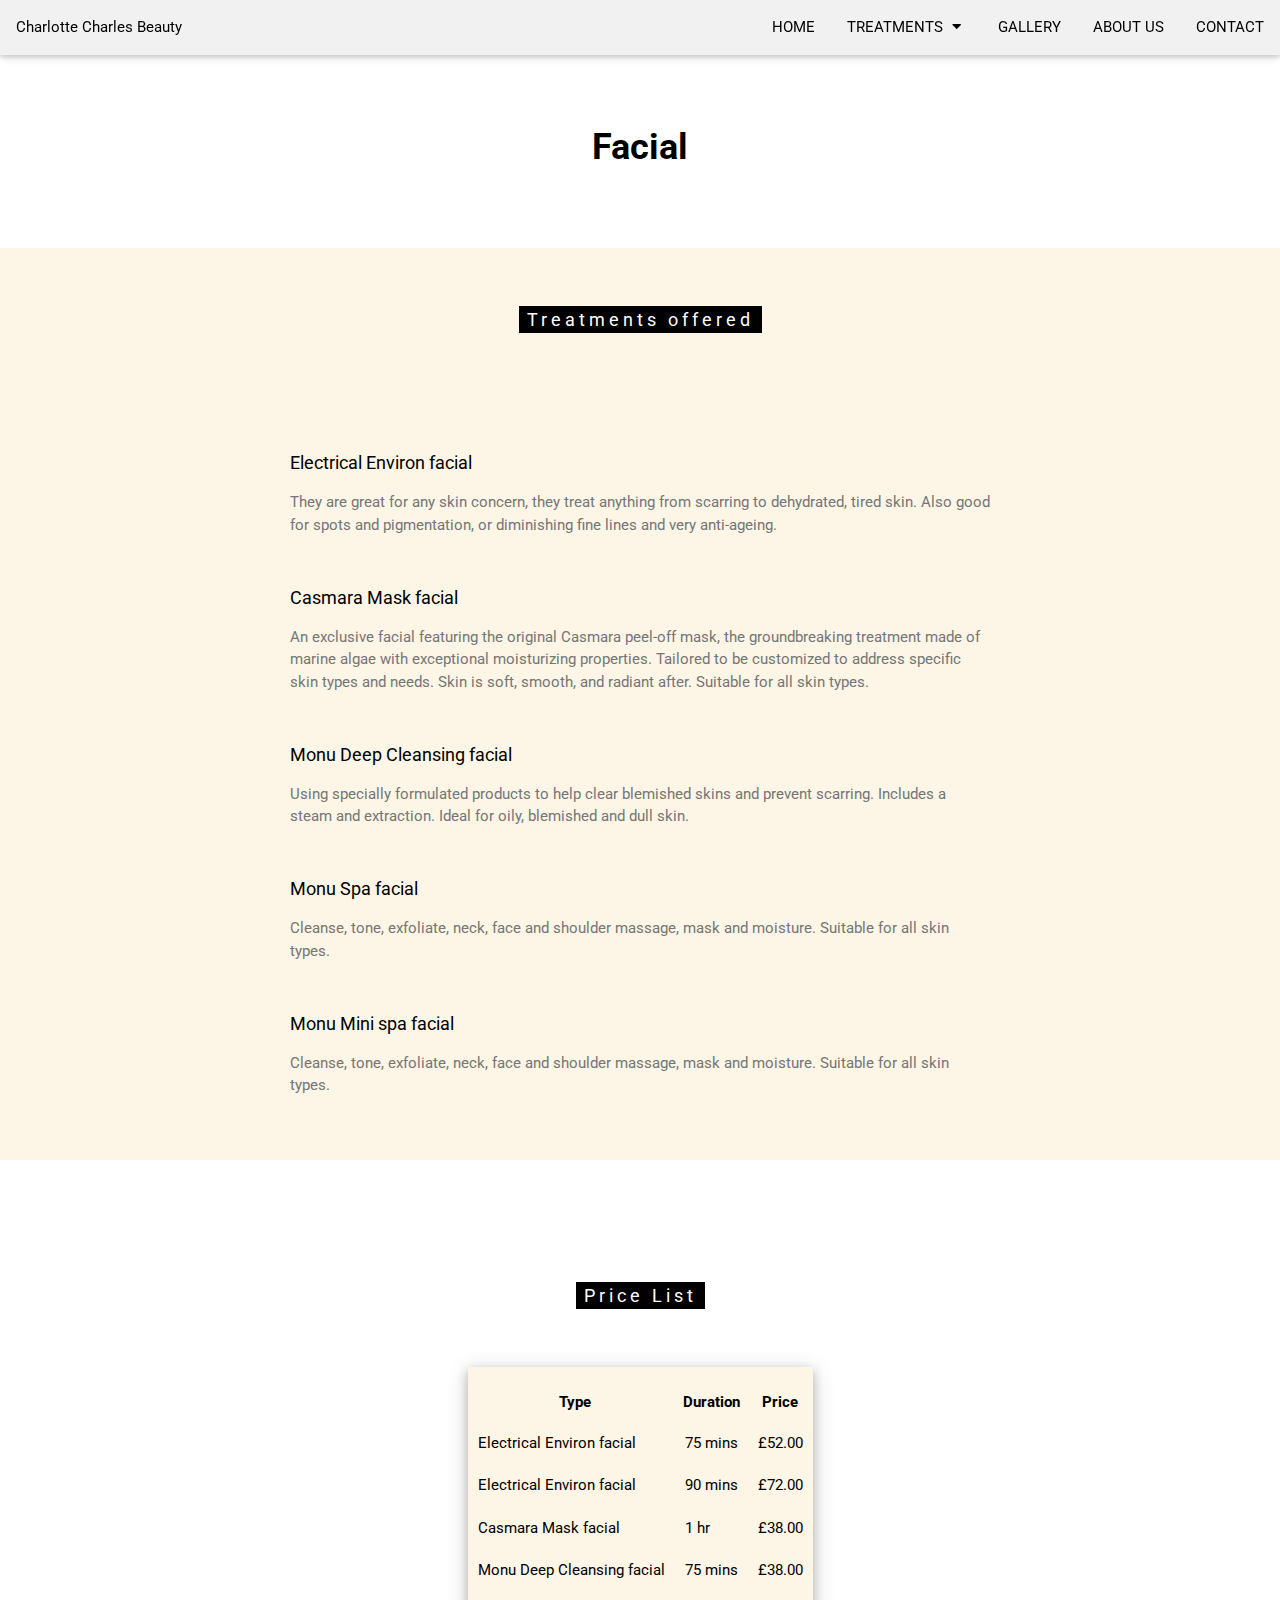
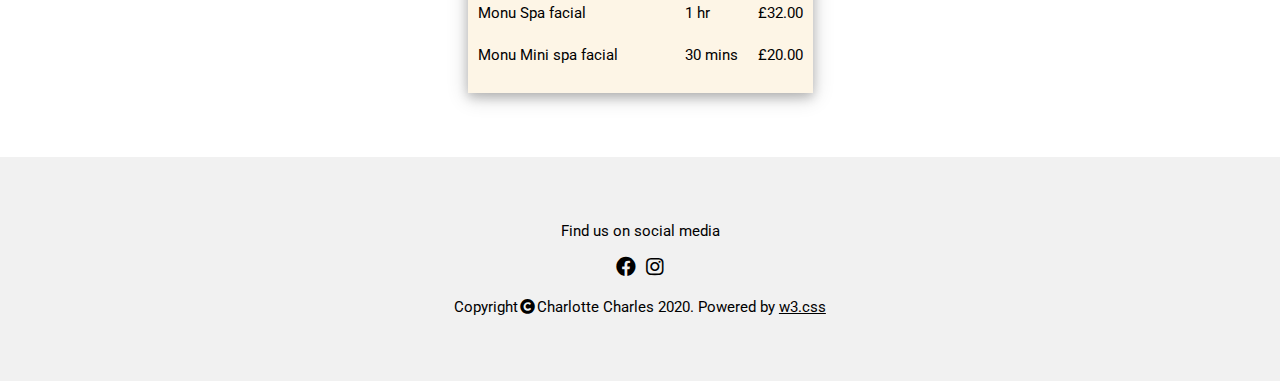
<file: facial.html>
<!DOCTYPE html>
<html lang="en-GB">
<title>Facial</title>
<meta charset="UTF-8">
<meta name="viewport" content="width=device-width, initial-scale=1">
<meta name="description" content="Get your facial done at Charlotte Charles Beauty in Dunstable, UK">
<link rel="stylesheet" href="https://www.w3schools.com/w3css/4/w3.css">
<link rel="stylesheet" href="https://www.w3schools.com/lib/w3-colors-2019.css">
<link rel='stylesheet' href='https://fonts.googleapis.com/css?family=Roboto'>
<link rel="stylesheet" href="fontawesome-free-5.13.0-web/css/all.css">
<link rel="stylesheet" href="style.css">

<body>

<!-- Navbar -->
<div class="w3-top">
  <div class="w3-bar w3-light-grey w3-card">
    <a class="w3-bar-item w3-button w3-padding-16 w3-hide-medium w3-hide-large w3-left" href="javascript:void(0)" onclick="toggleNavMenu()" title="Toggle Navigation Menu"><i class="fa fa-bars"></i></a>
    <a class="w3-bar-item w3-padding-16">Charlotte Charles Beauty</a>
    <div class="w3-right">
      <a class="w3-bar-item w3-button w3-padding-16 w3-hide-small" href="index.html">HOME</a>
      <div class="w3-dropdown-hover w3-hide-small">
        <button class="w3-padding-16 w3-button w3-hide-small" title="More">TREATMENTS <i class="fa fa-fw fa-caret-down"></i></button>     
        <div class="w3-dropdown-content w3-bar-block w3-card-4">
          <a class="w3-bar-item w3-button" href="facial.html">Facial</a>
          <a class="w3-bar-item w3-button" href="massage.html">Massage</a>
          <a class="w3-bar-item w3-button" href="nail.html">Nail</a>
          <a class="w3-bar-item w3-button" href="waxing.html">Waxing</a>
          <a class="w3-bar-item w3-button" href="eyes.html">Eyes</a>
        </div>
      </div>
      <a class="w3-bar-item w3-button w3-padding-16 w3-hide-small" href="gallery.html">GALLERY</a>
      <a class="w3-bar-item w3-button w3-padding-16 w3-hide-small" href="about.html">ABOUT US</a>
      <a class="w3-bar-item w3-button w3-padding-16 w3-hide-small" href="contact.html">CONTACT</a>
    </div>
  </div>
</div>

<!-- Navbar on small screens -->
<div id="nav" class="w3-bar-block w3-light-grey w3-hide w3-hide-large w3-hide-medium w3-top" style="margin-top:46px">
  <a class="w3-bar-item w3-button w3-padding-16" href="index.html">HOME</a>
  <button onclick="accordion('treatments')" class="w3-button w3-block w3-padding-16 w3-left-align">TREATMENTS <i class="fa fa-fw fa-caret-down"></i></button>
  <div id="treatments" class="w3-container w3-hide">
    <a class="w3-bar-item w3-button w3-padding-16" href="facial.html">Facial</a>
    <a class="w3-bar-item w3-button w3-padding-16" href="massage.html">Massage</a>
    <a class="w3-bar-item w3-button w3-padding-16" href="nail.html">Nail</a>
    <a class="w3-bar-item w3-button w3-padding-16" href="waxing.html">Waxing</a>
    <a class="w3-bar-item w3-button w3-padding-16" href="eyes.html">Eyes</a>
  </div>
  <a class="w3-bar-item w3-button w3-padding-16" href="gallery.html">GALLERY</a>
  <a class="w3-bar-item w3-button w3-padding-16" href="about.html">ABOUT US</a>
  <a class="w3-bar-item w3-button w3-padding-16" href="contact.html">CONTACT</a>
</div>

<!-- Page Container -->
<div class="w3-content" style="max-width:2000px;margin-top:46px">

  <!-- Container -->
  <div class="w3-container w3-2019-creme-de-peche">
    <div class="w3-content w3-padding-64">
      <h1 class="w3-center"><b>Facial</b></h1>
    </div>
  </div>

  <!-- Types Container -->
  <div class="w3-container w3-sand">
    <div class="w3-content" style="max-width:700px">
      <h5 class="w3-center w3-padding-48"><span class="w3-tag w3-wide">Treatments offered</span></h5>
      <div class="w3-content w3-padding-48">
        <h5>Electrical Environ facial</h5>
        <p class="w3-text-grey">They are great for any skin concern, they treat anything from scarring to dehydrated, tired skin. 
            Also good for spots and pigmentation, or diminishing fine lines and very anti-ageing.</p><br>
        <h5>Casmara Mask facial</h5>
        <p class="w3-text-grey">An exclusive facial featuring the original Casmara peel-off mask, the groundbreaking treatment made of marine algae with exceptional moisturizing properties. 
            Tailored to be customized to address specific skin types and needs. Skin is soft, smooth, and radiant after. Suitable for all skin types.</p><br>
        <h5>Monu Deep Cleansing facial</h5>
        <p class="w3-text-grey">Using specially formulated products to help clear blemished skins and prevent scarring. Includes a steam and extraction. Ideal for oily, blemished and dull skin.</p><br>
        <h5>Monu Spa facial</h5>
        <p class="w3-text-grey">Cleanse, tone, exfoliate, neck, face and shoulder massage, mask and moisture. Suitable for all skin types.</p><br>
        <h5>Monu Mini spa facial</h5>
        <p class="w3-text-grey">Cleanse, tone, exfoliate, neck, face and shoulder massage, mask and moisture. Suitable for all skin types.</p>
      </div>
    </div>
  </div>

  <!-- Price List Container -->
  <div class="w3-container w3-2019-vanilla-custard w3-padding-64">
    <div style="display: flex;">
      <div class="w3-content" style="max-width:700px;">
        <h5 class="w3-center w3-padding-48"><span class="w3-tag w3-wide">Price List</span></h5>
        <div class="w3-content w3-padding-16 w3-responsive w3-card-4 w3-sand">
          <table class="w3-table">
            <thead>
              <tr>
                <th class="w3-center">Type</th>
                <th class="w3-center">Duration</th>
                <th class="w3-center">Price</th></tr>
            </thead>
            <tbody>
              <tr><td style="padding: 10px;">Electrical Environ facial</td><td style="padding: 10px;">75 mins</td><td style="padding: 10px;">£52.00</td></tr>
              <tr><td style="padding: 10px;">Electrical Environ facial</td><td style="padding: 10px;">90 mins</td><td style="padding: 10px;">£72.00</td></tr>
              <tr><td style="padding: 10px;">Casmara Mask facial</td><td style="padding: 10px;">1 hr</td><td style="padding: 10px;">£38.00</td></tr>
              <tr><td style="padding: 10px;">Monu Deep Cleansing facial</td><td style="padding: 10px;">75 mins</td><td style="padding: 10px;">£38.00</td></tr>
              <tr><td style="padding: 10px;">Monu Spa facial</td><td style="padding: 10px;">1 hr</td><td style="padding: 10px;">£32.00</td></tr>
              <tr><td style="padding: 10px;">Monu Mini spa facial</td><td style="padding: 10px;">30 mins</td><td style="padding: 10px;">£20.00</td></tr>
            </tbody>
          </table>
        </div>
      </div>
    </div>
  </div>

<!-- End Page Container -->
</div>

<!-- Footer -->
<footer class="w3-container w3-light-grey w3-center w3-padding-48" style="padding:20px">
  <p>Find us on social media</p>
  <a target="_blank" rel="noreferrer" href="https://www.facebook.com/charlottecharlesbeauty/" title="Like us on Facebook"><i class="fab fa-facebook fa-fw w3-hover-opacity" style="font-size:20px;color:black"></i></a>
  <a target="_blank" rel="noreferrer" href="https://www.instagram.com/charlottecharlesbeauty/" title="Follow us on Instagram"><i class="fab fa-instagram fa-fw w3-hover-opacity" style="font-size:20px;color:black"></i></a>
  <p>Copyright<i class="fas fa-copyright fa-fw" style="color:black"></i>Charlotte Charles 2020. Powered by <a target="_blank" rel="noreferrer" class="w3-hover-text-black" href="https://www.w3schools.com/w3css/default.asp" title="Open W3 Schools website">w3.css</a></p>
</footer>
<!-- End Footer -->

<script>
  // Used to toggle the menu on small screens when clicking on the menu button
  function toggleNavMenu() {
    var x = document.getElementById("nav");
    if (x.className.indexOf("w3-show") == -1) {
      x.className += " w3-show";
    } else { 
      x.className = x.className.replace(" w3-show", "");
    }
  }

  // Used to display accordion menu on small screens
  function accordion(id) {
    var x = document.getElementById(id);
    if (x.className.indexOf("w3-show") == -1) {
      x.className += " w3-show";
    } else { 
      x.className = x.className.replace(" w3-show", "");
    }
  }

</script>

</body>
</html>
</file>
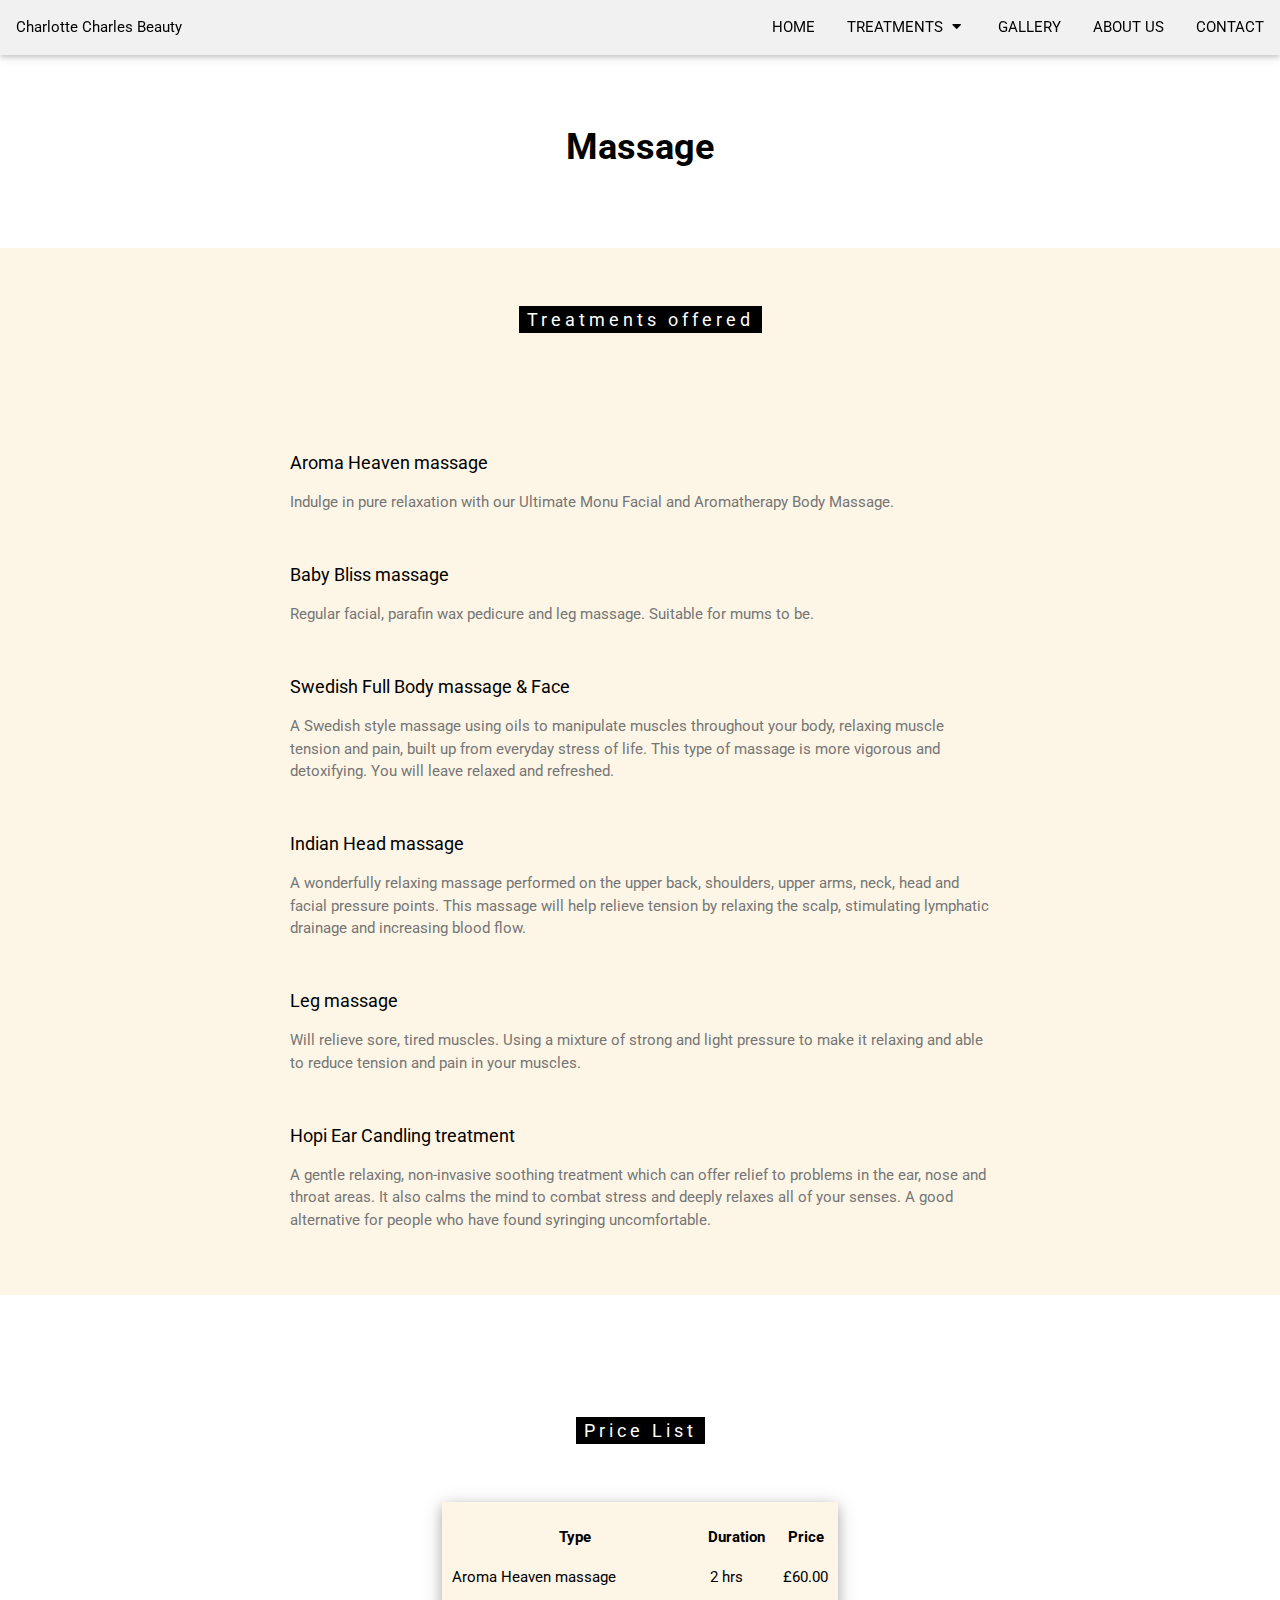
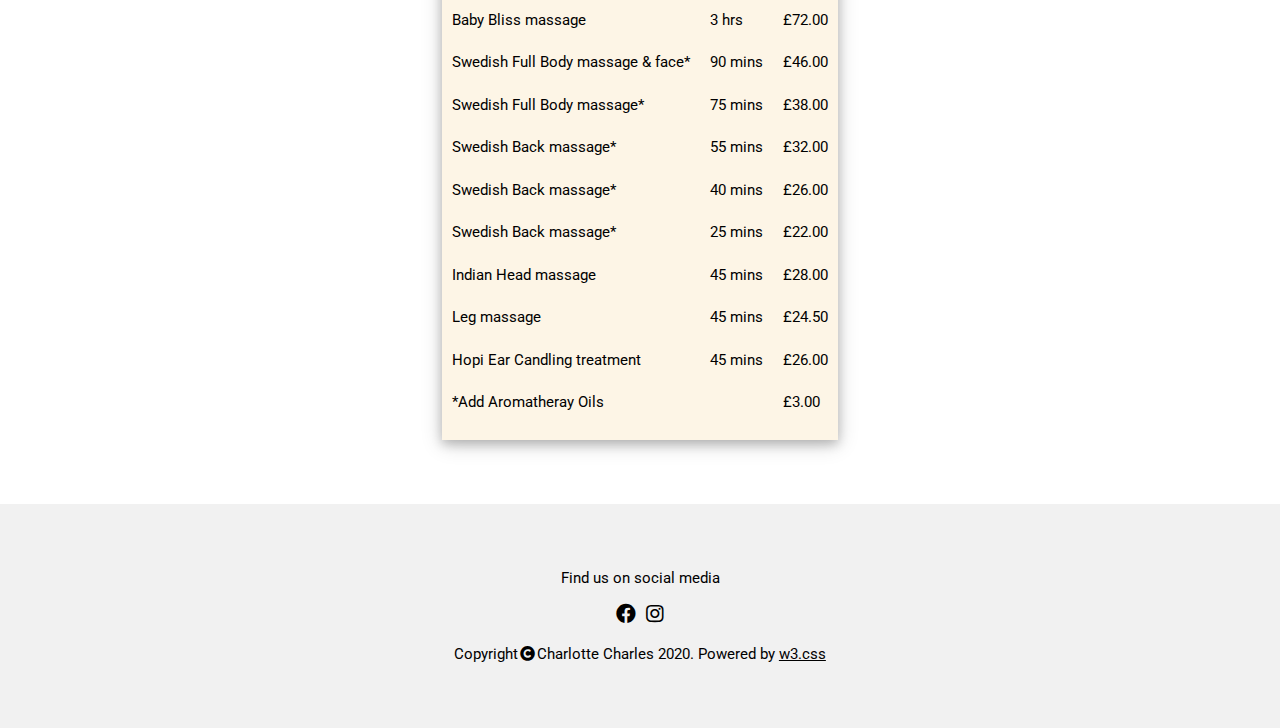
<file: massage.html>
<!DOCTYPE html>
<html lang="en-GB">
<title>Massage</title>
<meta charset="UTF-8">
<meta name="viewport" content="width=device-width, initial-scale=1">
<meta name="description" content="Get a massage at Charlotte Charles Beauty in Dunstable, UK">
<link rel="stylesheet" href="https://www.w3schools.com/w3css/4/w3.css">
<link rel="stylesheet" href="https://www.w3schools.com/lib/w3-colors-2019.css">
<link rel='stylesheet' href='https://fonts.googleapis.com/css?family=Roboto'>
<link rel="stylesheet" href="fontawesome-free-5.13.0-web/css/all.css">
<link rel="stylesheet" href="style.css">

<body>

<!-- Navbar -->
<div class="w3-top">
  <div class="w3-bar w3-light-grey w3-card">
    <a class="w3-bar-item w3-button w3-padding-16 w3-hide-medium w3-hide-large w3-left" href="javascript:void(0)" onclick="toggleNavMenu()" title="Toggle Navigation Menu"><i class="fa fa-bars"></i></a>
    <a class="w3-bar-item w3-padding-16">Charlotte Charles Beauty</a>
    <div class="w3-right">
      <a class="w3-bar-item w3-button w3-padding-16 w3-hide-small" href="index.html">HOME</a>
      <div class="w3-dropdown-hover w3-hide-small">
        <button class="w3-padding-16 w3-button w3-hide-small" title="More">TREATMENTS <i class="fa fa-fw fa-caret-down"></i></button>     
        <div class="w3-dropdown-content w3-bar-block w3-card-4">
          <a class="w3-bar-item w3-button" href="facial.html">Facial</a>
          <a class="w3-bar-item w3-button" href="massage.html">Massage</a>
          <a class="w3-bar-item w3-button" href="nail.html">Nail</a>
          <a class="w3-bar-item w3-button" href="waxing.html">Waxing</a>
          <a class="w3-bar-item w3-button" href="eyes.html">Eyes</a>
        </div>
      </div>
      <a class="w3-bar-item w3-button w3-padding-16 w3-hide-small" href="gallery.html">GALLERY</a>
      <a class="w3-bar-item w3-button w3-padding-16 w3-hide-small" href="about.html">ABOUT US</a>
      <a class="w3-bar-item w3-button w3-padding-16 w3-hide-small" href="contact.html">CONTACT</a>
    </div>
  </div>
</div>

<!-- Navbar on small screens -->
<div id="nav" class="w3-bar-block w3-light-grey w3-hide w3-hide-large w3-hide-medium w3-top" style="margin-top:46px">
  <a class="w3-bar-item w3-button w3-padding-16" href="index.html">HOME</a>
  <button onclick="accordion('treatments')" class="w3-button w3-block w3-padding-16 w3-left-align">TREATMENTS <i class="fa fa-fw fa-caret-down"></i></button>
  <div id="treatments" class="w3-container w3-hide">
    <a class="w3-bar-item w3-button w3-padding-16" href="facial.html">Facial</a>
    <a class="w3-bar-item w3-button w3-padding-16" href="massage.html">Massage</a>
    <a class="w3-bar-item w3-button w3-padding-16" href="nail.html">Nail</a>
    <a class="w3-bar-item w3-button w3-padding-16" href="waxing.html">Waxing</a>
    <a class="w3-bar-item w3-button w3-padding-16" href="eyes.html">Eyes</a>
  </div>
  <a class="w3-bar-item w3-button w3-padding-16" href="gallery.html">GALLERY</a>
  <a class="w3-bar-item w3-button w3-padding-16" href="about.html">ABOUT US</a>
  <a class="w3-bar-item w3-button w3-padding-16" href="contact.html">CONTACT</a>
</div>

<!-- Page Container -->
<div class="w3-content" style="max-width:2000px;margin-top:46px">

  <!-- Container -->
  <div class="w3-container w3-2019-creme-de-peche">
    <div class="w3-content w3-padding-64">
      <h1 class="w3-center"><b>Massage</b></h1>
    </div>
  </div>

  <!-- Types Container -->
  <div class="w3-container w3-sand">
    <div class="w3-content" style="max-width:700px">
      <h5 class="w3-center w3-padding-48"><span class="w3-tag w3-wide">Treatments offered</span></h5>
      <div class="w3-content w3-padding-48">
        <h5>Aroma Heaven massage</h5>
        <p class="w3-text-grey">Indulge in pure relaxation with our Ultimate Monu Facial and Aromatherapy Body Massage.</p><br>
        <h5>Baby Bliss massage</h5>
        <p class="w3-text-grey">Regular facial, parafin wax pedicure and leg massage. Suitable for mums to be.</p><br>
        <h5>Swedish Full Body massage & Face</h5>
        <p class="w3-text-grey">A Swedish style massage using oils to manipulate muscles throughout your body, relaxing muscle tension and pain, built up from everyday stress of life. 
            This type of massage is more vigorous and detoxifying. You will leave relaxed and refreshed.​</p><br>
        <h5>Indian Head massage</h5>
        <p class="w3-text-grey">A wonderfully relaxing massage performed on the upper back, shoulders, upper arms, neck, head and facial pressure points. 
            This massage will help relieve tension by relaxing the scalp, stimulating lymphatic drainage and increasing blood flow.</p><br>
        <h5>Leg massage</h5>
        <p class="w3-text-grey">Will relieve sore, tired muscles. Using a mixture of strong and light pressure to make it relaxing and able to reduce tension and pain in your muscles.</p><br>
        <h5>Hopi Ear Candling treatment</h5>
        <p class="w3-text-grey">A gentle relaxing, non-invasive soothing treatment which can offer relief to  problems in the ear, nose and throat areas. 
            It also calms the mind to combat stress and deeply relaxes all of your senses. A good alternative for people who have found syringing uncomfortable.</p>
      </div>
    </div>
  </div>

  <!-- Price List Container -->
  <div class="w3-container w3-2019-vanilla-custard w3-padding-64">
    <div style="display: flex;">
      <div class="w3-content" style="max-width:700px;">
        <h5 class="w3-center w3-padding-48"><span class="w3-tag w3-wide">Price List</span></h5>
        <div class="w3-content w3-padding-16 w3-responsive w3-card-4 w3-sand">
          <table class="w3-table">
            <thead>
              <tr>
                <th class="w3-center">Type</th>
                <th class="w3-center">Duration</th>
                <th class="w3-center">Price</th></tr>
            </thead>
            <tbody>
              <tr><td style="padding: 10px;">Aroma Heaven massage</td><td style="padding: 10px;">2 hrs</td><td style="padding: 10px;">£60.00</td></tr>
              <tr><td style="padding: 10px;">Baby Bliss massage</td><td style="padding: 10px;">3 hrs</td><td style="padding: 10px;">£72.00</td></tr>
              <tr><td style="padding: 10px;">Swedish Full Body massage & face*</td><td style="padding: 10px;">90 mins</td><td style="padding: 10px;">£46.00</td></tr>
              <tr><td style="padding: 10px;">Swedish Full Body massage*</td><td style="padding: 10px;">75 mins</td><td style="padding: 10px;">£38.00</td></tr>
              <tr><td style="padding: 10px;">Swedish Back massage*</td><td style="padding: 10px;">55 mins</td><td style="padding: 10px;">£32.00</td></tr>
              <tr><td style="padding: 10px;">Swedish Back massage*</td><td style="padding: 10px;">40 mins</td><td style="padding: 10px;">£26.00</td></tr>
              <tr><td style="padding: 10px;">Swedish Back massage*</td><td style="padding: 10px;">25 mins</td><td style="padding: 10px;">£22.00</td></tr>
              <tr><td style="padding: 10px;">Indian Head massage</td><td style="padding: 10px;">45 mins</td><td style="padding: 10px;">£28.00</td></tr>
              <tr><td style="padding: 10px;">Leg massage</td><td style="padding: 10px;">45 mins</td><td style="padding: 10px;">£24.50</td></tr>
              <tr><td style="padding: 10px;">Hopi Ear Candling treatment</td><td style="padding: 10px;">45 mins</td><td style="padding: 10px;">£26.00</td></tr>
              <tr><td style="padding: 10px;">*Add Aromatheray Oils</td><td style="padding: 10px;">&nbsp;</td><td style="padding: 10px;">£3.00</td></tr>
            </tbody>
          </table>
        </div>
      </div>
    </div>
  </div>

<!-- End Page Container -->
</div>

<!-- Footer -->
<footer class="w3-container w3-light-grey w3-center w3-padding-48" style="padding:20px">
  <p>Find us on social media</p>
  <a target="_blank" rel="noreferrer" href="https://www.facebook.com/charlottecharlesbeauty/" title="Like us on Facebook"><i class="fab fa-facebook fa-fw w3-hover-opacity" style="font-size:20px;color:black"></i></a>
  <a target="_blank" rel="noreferrer" href="https://www.instagram.com/charlottecharlesbeauty/" title="Follow us on Instagram"><i class="fab fa-instagram fa-fw w3-hover-opacity" style="font-size:20px;color:black"></i></a>
  <p>Copyright<i class="fas fa-copyright fa-fw" style="color:black"></i>Charlotte Charles 2020. Powered by <a target="_blank" rel="noreferrer" class="w3-hover-text-black" href="https://www.w3schools.com/w3css/default.asp" title="Open W3 Schools website">w3.css</a></p>
</footer>
<!-- End Footer -->

<script>
  // Used to toggle the menu on small screens when clicking on the menu button
  function toggleNavMenu() {
    var x = document.getElementById("nav");
    if (x.className.indexOf("w3-show") == -1) {
      x.className += " w3-show";
    } else { 
      x.className = x.className.replace(" w3-show", "");
    }
  }

  // Used to display accordion menu on small screens
  function accordion(id) {
    var x = document.getElementById(id);
    if (x.className.indexOf("w3-show") == -1) {
      x.className += " w3-show";
    } else { 
      x.className = x.className.replace(" w3-show", "");
    }
  }

</script>

</body>
</html>
</file>
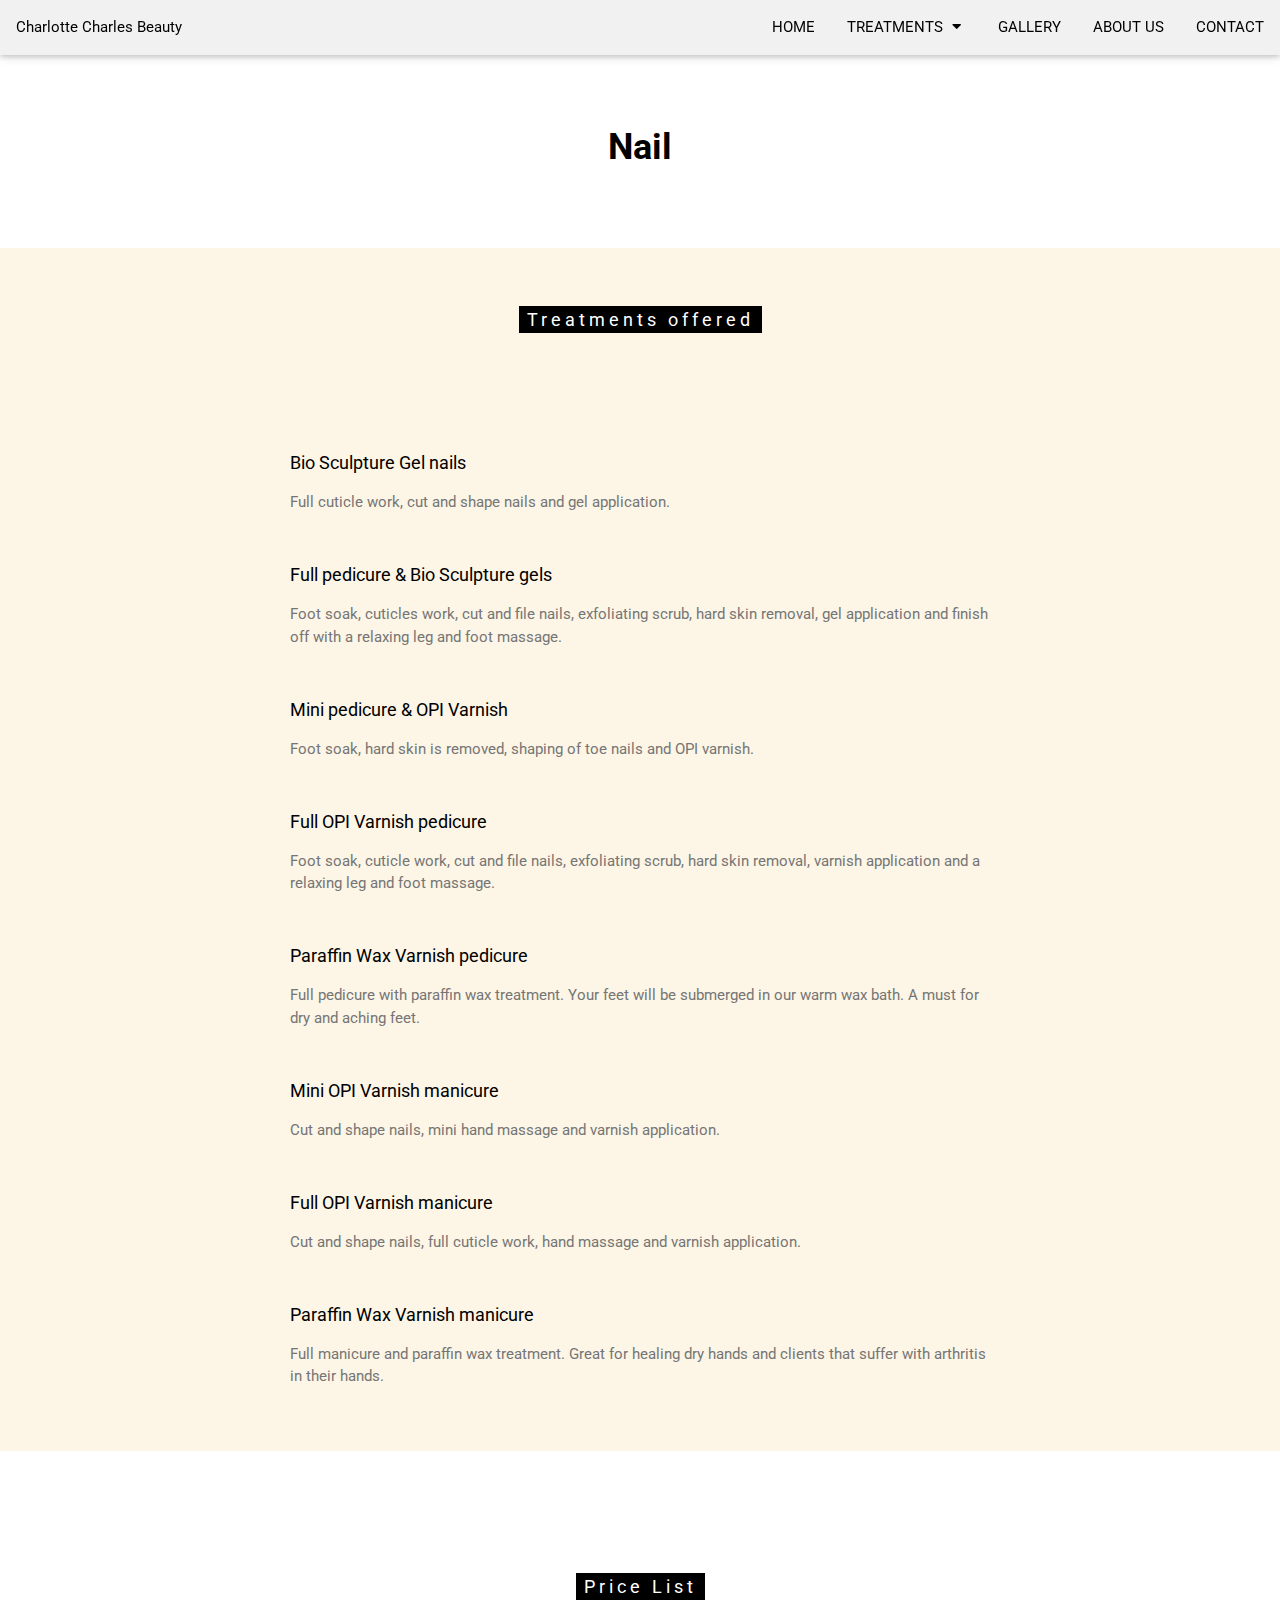
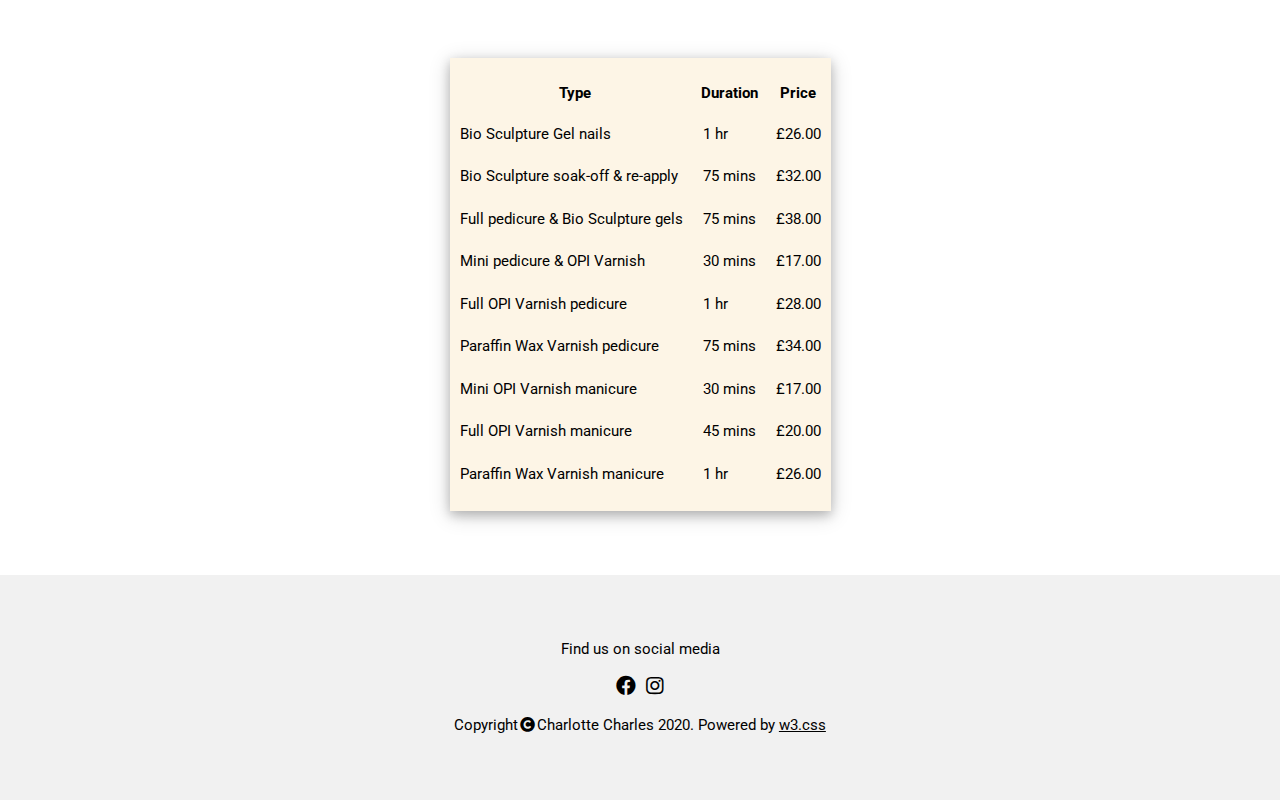
<file: nail.html>
<!DOCTYPE html>
<html lang="en-GB">
<title>Nail</title>
<meta charset="UTF-8">
<meta name="viewport" content="width=device-width, initial-scale=1">
<meta name="description" content="Get your nails done at Charlotte Charles Beauty in Dunstable, UK">
<link rel="stylesheet" href="https://www.w3schools.com/w3css/4/w3.css">
<link rel="stylesheet" href="https://www.w3schools.com/lib/w3-colors-2019.css">
<link rel='stylesheet' href='https://fonts.googleapis.com/css?family=Roboto'>
<link rel="stylesheet" href="fontawesome-free-5.13.0-web/css/all.css">
<link rel="stylesheet" href="style.css">

<body>

<!-- Navbar -->
<div class="w3-top">
  <div class="w3-bar w3-light-grey w3-card">
    <a class="w3-bar-item w3-button w3-padding-16 w3-hide-medium w3-hide-large w3-left" href="javascript:void(0)" onclick="toggleNavMenu()" title="Toggle Navigation Menu"><i class="fa fa-bars"></i></a>
    <a class="w3-bar-item w3-padding-16">Charlotte Charles Beauty</a>
    <div class="w3-right">
      <a class="w3-bar-item w3-button w3-padding-16 w3-hide-small" href="index.html">HOME</a>
      <div class="w3-dropdown-hover w3-hide-small">
        <button class="w3-padding-16 w3-button w3-hide-small" title="More">TREATMENTS <i class="fa fa-fw fa-caret-down"></i></button>     
        <div class="w3-dropdown-content w3-bar-block w3-card-4">
          <a class="w3-bar-item w3-button" href="facial.html">Facial</a>
          <a class="w3-bar-item w3-button" href="massage.html">Massage</a>
          <a class="w3-bar-item w3-button" href="nail.html">Nail</a>
          <a class="w3-bar-item w3-button" href="waxing.html">Waxing</a>
          <a class="w3-bar-item w3-button" href="eyes.html">Eyes</a>
        </div>
      </div>
      <a class="w3-bar-item w3-button w3-padding-16 w3-hide-small" href="gallery.html">GALLERY</a>
      <a class="w3-bar-item w3-button w3-padding-16 w3-hide-small" href="about.html">ABOUT US</a>
      <a class="w3-bar-item w3-button w3-padding-16 w3-hide-small" href="contact.html">CONTACT</a>
    </div>
  </div>
</div>

<!-- Navbar on small screens -->
<div id="nav" class="w3-bar-block w3-light-grey w3-hide w3-hide-large w3-hide-medium w3-top" style="margin-top:46px">
  <a class="w3-bar-item w3-button w3-padding-16" href="index.html">HOME</a>
  <button onclick="accordion('treatments')" class="w3-button w3-block w3-padding-16 w3-left-align">TREATMENTS <i class="fa fa-fw fa-caret-down"></i></button>
  <div id="treatments" class="w3-container w3-hide">
    <a class="w3-bar-item w3-button w3-padding-16" href="facial.html">Facial</a>
    <a class="w3-bar-item w3-button w3-padding-16" href="massage.html">Massage</a>
    <a class="w3-bar-item w3-button w3-padding-16" href="nail.html">Nail</a>
    <a class="w3-bar-item w3-button w3-padding-16" href="waxing.html">Waxing</a>
    <a class="w3-bar-item w3-button w3-padding-16" href="eyes.html">Eyes</a>
  </div>
  <a class="w3-bar-item w3-button w3-padding-16" href="gallery.html">GALLERY</a>
  <a class="w3-bar-item w3-button w3-padding-16" href="about.html">ABOUT US</a>
  <a class="w3-bar-item w3-button w3-padding-16" href="contact.html">CONTACT</a>
</div>

<!-- Page Container -->
<div class="w3-content" style="max-width:2000px;margin-top:46px">

  <!-- Container -->
  <div class="w3-container w3-2019-creme-de-peche">
    <div class="w3-content w3-padding-64">
      <h1 class="w3-center"><b>Nail</b></h1>
    </div>
  </div>

  <!-- Types Container -->
  <div class="w3-container w3-sand">
    <div class="w3-content" style="max-width:700px">
      <h5 class="w3-center w3-padding-48"><span class="w3-tag w3-wide">Treatments offered</span></h5>
      <div class="w3-content w3-padding-48">
        <h5>Bio Sculpture Gel nails</h5>
        <p class="w3-text-grey">Full cuticle work, cut and shape nails and gel application.</p><br>
        <h5>Full pedicure & Bio Sculpture gels</h5>
        <p class="w3-text-grey">Foot soak, cuticles work, cut and file nails, exfoliating scrub, hard skin removal, gel application and finish off with a relaxing leg and foot massage.</p><br>
        <h5>Mini pedicure & OPI Varnish</h5>
        <p class="w3-text-grey">Foot soak, hard skin is removed, shaping of toe nails and OPI varnish.​</p><br>
        <h5>Full OPI Varnish pedicure</h5>
        <p class="w3-text-grey">Foot soak, cuticle work, cut and file nails, exfoliating scrub, hard skin removal, varnish application and a relaxing leg and foot massage.</p><br>
        <h5>Paraffin Wax Varnish pedicure</h5>
        <p class="w3-text-grey">Full pedicure with paraffin wax treatment. Your feet will be submerged in our warm wax bath. A must for dry and aching feet.</p><br>
        <h5>Mini OPI Varnish manicure</h5>
        <p class="w3-text-grey">Cut and shape nails, mini hand massage and varnish application.</p><br>
        <h5>Full OPI Varnish manicure</h5>
        <p class="w3-text-grey">Cut and shape nails, full cuticle work, hand massage and varnish application.</p><br>
        <h5>Paraffin Wax Varnish manicure</h5>
        <p class="w3-text-grey">Full manicure and paraffin wax treatment. Great for healing dry hands and clients that suffer with arthritis in their hands.</p>
      </div>
    </div>
  </div>

  <!-- Price List Container -->
  <div class="w3-container w3-2019-vanilla-custard w3-padding-64">
    <div style="display: flex;">
      <div class="w3-content" style="max-width:700px;">
        <h5 class="w3-center w3-padding-48"><span class="w3-tag w3-wide">Price List</span></h5>
        <div class="w3-content w3-padding-16 w3-responsive w3-card-4 w3-sand">
          <table class="w3-table">
            <thead>
              <tr>
                <th class="w3-center">Type</th>
                <th class="w3-center">Duration</th>
                <th class="w3-center">Price</th></tr>
            </thead>
            <tbody>
              <tr><td style="padding: 10px;">Bio Sculpture Gel nails</td><td style="padding: 10px;">1 hr</td><td style="padding: 10px;">£26.00</td></tr>
              <tr><td style="padding: 10px;">Bio Sculpture soak-off & re-apply</td><td style="padding: 10px;">75 mins</td><td style="padding: 10px;">£32.00</td></tr>
              <tr><td style="padding: 10px;">Full pedicure & Bio Sculpture gels</td><td style="padding: 10px;">75 mins</td><td style="padding: 10px;">£38.00</td></tr>
              <tr><td style="padding: 10px;">Mini pedicure & OPI Varnish</td><td style="padding: 10px;">30 mins</td><td style="padding: 10px;">£17.00</td></tr>
              <tr><td style="padding: 10px;">Full OPI Varnish pedicure</td><td style="padding: 10px;">1 hr</td><td style="padding: 10px;">£28.00</td></tr>
              <tr><td style="padding: 10px;">Paraffin Wax Varnish pedicure</td><td style="padding: 10px;">75 mins</td><td style="padding: 10px;">£34.00</td></tr>
              <tr><td style="padding: 10px;">Mini OPI Varnish manicure</td><td style="padding: 10px;">30 mins</td><td style="padding: 10px;">£17.00</td></tr>
              <tr><td style="padding: 10px;">Full OPI Varnish manicure</td><td style="padding: 10px;">45 mins</td><td style="padding: 10px;">£20.00</td></tr>
              <tr><td style="padding: 10px;">Paraffin Wax Varnish manicure</td><td style="padding: 10px;">1 hr</td><td style="padding: 10px;">£26.00</td></tr>
            </tbody>
          </table>
        </div>
      </div>
    </div>
  </div>

<!-- End Page Container -->
</div>

<!-- Footer -->
<footer class="w3-container w3-light-grey w3-center w3-padding-48" style="padding:20px">
  <p>Find us on social media</p>
  <a target="_blank" rel="noreferrer" href="https://www.facebook.com/charlottecharlesbeauty/" title="Like us on Facebook"><i class="fab fa-facebook fa-fw w3-hover-opacity" style="font-size:20px;color:black"></i></a>
  <a target="_blank" rel="noreferrer" href="https://www.instagram.com/charlottecharlesbeauty/" title="Follow us on Instagram"><i class="fab fa-instagram fa-fw w3-hover-opacity" style="font-size:20px;color:black"></i></a>
  <p>Copyright<i class="fas fa-copyright fa-fw" style="color:black"></i>Charlotte Charles 2020. Powered by <a target="_blank" rel="noreferrer" class="w3-hover-text-black" href="https://www.w3schools.com/w3css/default.asp" title="Open W3 Schools website">w3.css</a></p>
</footer>
<!-- End Footer -->

<script>
  // Used to toggle the menu on small screens when clicking on the menu button
  function toggleNavMenu() {
    var x = document.getElementById("nav");
    if (x.className.indexOf("w3-show") == -1) {
      x.className += " w3-show";
    } else { 
      x.className = x.className.replace(" w3-show", "");
    }
  }

  // Used to display accordion menu on small screens
  function accordion(id) {
    var x = document.getElementById(id);
    if (x.className.indexOf("w3-show") == -1) {
      x.className += " w3-show";
    } else { 
      x.className = x.className.replace(" w3-show", "");
    }
  }

</script>

</body>
</html>
</file>
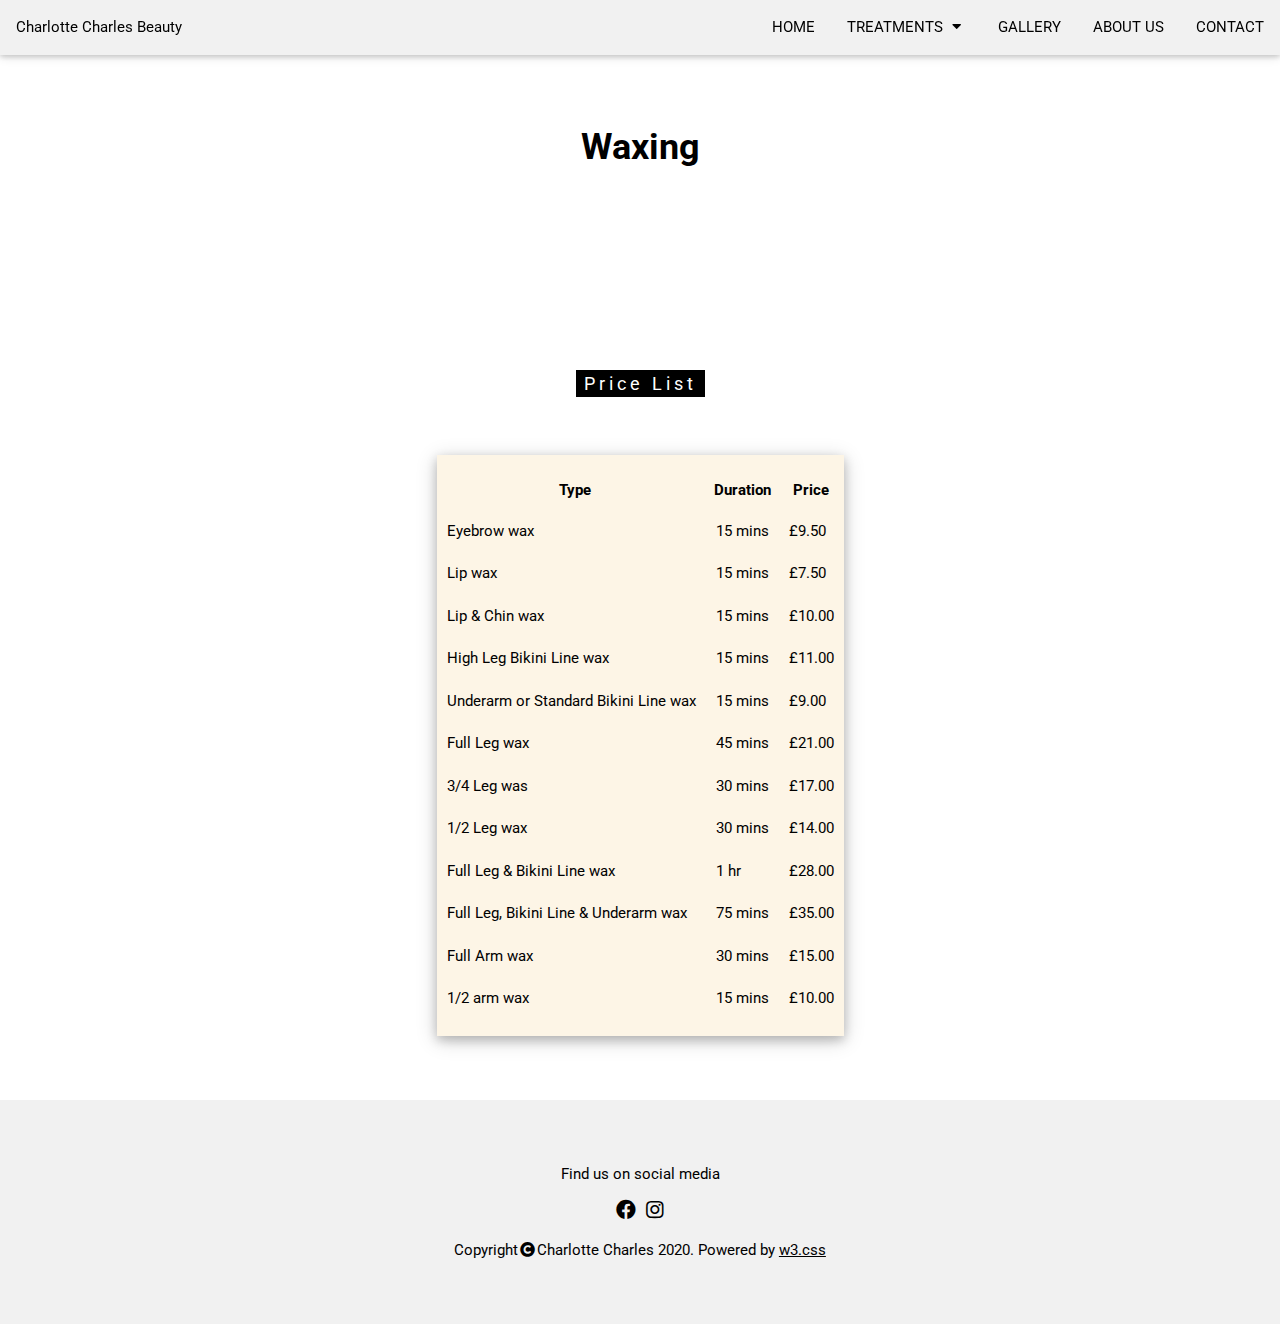
<file: waxing.html>
<!DOCTYPE html>
<html lang="en-GB">
<title>Waxing</title>
<meta charset="UTF-8">
<meta name="viewport" content="width=device-width, initial-scale=1">
<meta name="description" content="Get your waxing done at Charlotte Charles Beauty in Dunstable, UK">
<link rel="stylesheet" href="https://www.w3schools.com/w3css/4/w3.css">
<link rel="stylesheet" href="https://www.w3schools.com/lib/w3-colors-2019.css">
<link rel='stylesheet' href='https://fonts.googleapis.com/css?family=Roboto'>
<link rel="stylesheet" href="fontawesome-free-5.13.0-web/css/all.css">
<link rel="stylesheet" href="style.css">

<body>

<!-- Navbar -->
<div class="w3-top">
  <div class="w3-bar w3-light-grey w3-card">
    <a class="w3-bar-item w3-button w3-padding-16 w3-hide-medium w3-hide-large w3-left" href="javascript:void(0)" onclick="toggleNavMenu()" title="Toggle Navigation Menu"><i class="fa fa-bars"></i></a>
    <a class="w3-bar-item w3-padding-16">Charlotte Charles Beauty</a>
    <div class="w3-right">
      <a class="w3-bar-item w3-button w3-padding-16 w3-hide-small" href="index.html">HOME</a>
      <div class="w3-dropdown-hover w3-hide-small">
        <button class="w3-padding-16 w3-button w3-hide-small" title="More">TREATMENTS <i class="fa fa-fw fa-caret-down"></i></button>     
        <div class="w3-dropdown-content w3-bar-block w3-card-4">
          <a class="w3-bar-item w3-button" href="facial.html">Facial</a>
          <a class="w3-bar-item w3-button" href="massage.html">Massage</a>
          <a class="w3-bar-item w3-button" href="nail.html">Nail</a>
          <a class="w3-bar-item w3-button" href="waxing.html">Waxing</a>
          <a class="w3-bar-item w3-button" href="eyes.html">Eyes</a>
        </div>
      </div>
      <a class="w3-bar-item w3-button w3-padding-16 w3-hide-small" href="gallery.html">GALLERY</a>
      <a class="w3-bar-item w3-button w3-padding-16 w3-hide-small" href="about.html">ABOUT US</a>
      <a class="w3-bar-item w3-button w3-padding-16 w3-hide-small" href="contact.html">CONTACT</a>
    </div>
  </div>
</div>

<!-- Navbar on small screens -->
<div id="nav" class="w3-bar-block w3-light-grey w3-hide w3-hide-large w3-hide-medium w3-top" style="margin-top:46px">
  <a class="w3-bar-item w3-button w3-padding-16" href="index.html">HOME</a>
  <button onclick="accordion('treatments')" class="w3-button w3-block w3-padding-16 w3-left-align">TREATMENTS <i class="fa fa-fw fa-caret-down"></i></button>
  <div id="treatments" class="w3-container w3-hide">
    <a class="w3-bar-item w3-button w3-padding-16" href="facial.html">Facial</a>
    <a class="w3-bar-item w3-button w3-padding-16" href="massage.html">Massage</a>
    <a class="w3-bar-item w3-button w3-padding-16" href="nail.html">Nail</a>
    <a class="w3-bar-item w3-button w3-padding-16" href="waxing.html">Waxing</a>
    <a class="w3-bar-item w3-button w3-padding-16" href="eyes.html">Eyes</a>
  </div>
  <a class="w3-bar-item w3-button w3-padding-16" href="gallery.html">GALLERY</a>
  <a class="w3-bar-item w3-button w3-padding-16" href="about.html">ABOUT US</a>
  <a class="w3-bar-item w3-button w3-padding-16" href="contact.html">CONTACT</a>
</div>

<!-- Page Container -->
<div class="w3-content" style="max-width:2000px;margin-top:46px">

  <!-- Container -->
  <div class="w3-container w3-2019-creme-de-peche">
    <div class="w3-content w3-padding-64">
      <h1 class="w3-center"><b>Waxing</b></h1>
    </div>
  </div>

  <!-- Price List Container -->
  <div class="w3-container w3-2019-vanilla-custard w3-padding-64">
    <div style="display: flex;">
      <div class="w3-content" style="max-width:700px;">
        <h5 class="w3-center w3-padding-48"><span class="w3-tag w3-wide">Price List</span></h5>
        <div class="w3-content w3-padding-16 w3-responsive w3-card-4 w3-sand">
          <table class="w3-table">
            <thead>
              <tr>
                <th class="w3-center">Type</th>
                <th class="w3-center">Duration</th>
                <th class="w3-center">Price</th></tr>
            </thead>
              <tbody>
                <tr><td style="padding: 10px;">Eyebrow wax</td><td style="padding: 10px;">15 mins</td><td style="padding: 10px;">£9.50</td></tr>
                <tr><td style="padding: 10px;">Lip wax</td><td style="padding: 10px;">15 mins</td><td style="padding: 10px;">£7.50</td></tr>
                <tr><td style="padding: 10px;">Lip & Chin wax</td><td style="padding: 10px;">15 mins</td><td style="padding: 10px;">£10.00</td></tr>
                <tr><td style="padding: 10px;">High Leg Bikini Line wax</td><td style="padding: 10px;">15 mins</td><td style="padding: 10px;">£11.00</td></tr>
                <tr><td style="padding: 10px;">Underarm or Standard Bikini Line wax</td><td style="padding: 10px;">15 mins</td><td style="padding: 10px;">£9.00</td></tr>
                <tr><td style="padding: 10px;">Full Leg wax</td><td style="padding: 10px;">45 mins</td><td style="padding: 10px;">£21.00</td></tr>
                <tr><td style="padding: 10px;">3/4 Leg was</td><td style="padding: 10px;">30 mins</td><td style="padding: 10px;">£17.00</td></tr>
                <tr><td style="padding: 10px;">1/2 Leg wax</td><td style="padding: 10px;">30 mins</td><td style="padding: 10px;">£14.00</td></tr>
                <tr><td style="padding: 10px;">Full Leg & Bikini Line wax</td><td style="padding: 10px;">1 hr</td><td style="padding: 10px;">£28.00</td></tr>
                <tr><td style="padding: 10px;">Full Leg, Bikini Line & Underarm wax</td><td style="padding: 10px;">75 mins</td><td style="padding: 10px;">£35.00</td></tr>
                <tr><td style="padding: 10px;">Full Arm wax</td><td style="padding: 10px;">30 mins</td><td style="padding: 10px;">£15.00</td></tr>
                <tr><td style="padding: 10px;">1/2 arm wax</td><td style="padding: 10px;">15 mins</td><td style="padding: 10px;">£10.00</td></tr>
              </tbody>
          </table>
        </div>
      </div>
    </div>
  </div>

<!-- End Page Container -->
</div>

<!-- Footer -->
<footer class="w3-container w3-light-grey w3-center w3-padding-48" style="padding:20px">
  <p>Find us on social media</p>
  <a target="_blank" rel="noreferrer" href="https://www.facebook.com/charlottecharlesbeauty/" title="Like us on Facebook"><i class="fab fa-facebook fa-fw w3-hover-opacity" style="font-size:20px;color:black"></i></a>
  <a target="_blank" rel="noreferrer" href="https://www.instagram.com/charlottecharlesbeauty/" title="Follow us on Instagram"><i class="fab fa-instagram fa-fw w3-hover-opacity" style="font-size:20px;color:black"></i></a>
  <p>Copyright<i class="fas fa-copyright fa-fw" style="color:black"></i>Charlotte Charles 2020. Powered by <a target="_blank" rel="noreferrer" class="w3-hover-text-black" href="https://www.w3schools.com/w3css/default.asp" title="Open W3 Schools website">w3.css</a></p>
</footer>
<!-- End Footer -->

<script>
  // Used to toggle the menu on small screens when clicking on the menu button
  function toggleNavMenu() {
    var x = document.getElementById("nav");
    if (x.className.indexOf("w3-show") == -1) {
      x.className += " w3-show";
    } else { 
      x.className = x.className.replace(" w3-show", "");
    }
  }

  // Used to display accordion menu on small screens
  function accordion(id) {
    var x = document.getElementById(id);
    if (x.className.indexOf("w3-show") == -1) {
      x.className += " w3-show";
    } else { 
      x.className = x.className.replace(" w3-show", "");
    }
  }

</script>

</body>
</html>
</file>
<file: style.css>
html,body,h1,h2,h3,h4,h5,h6 {font-family: "Roboto", sans-serif}

.video-responsive{
    overflow:hidden;
    padding-bottom:56.25%;
    position:relative;
    height:0;
}

.video-responsive iframe{
    left:0;
    top:0;
    height:100%;
    width:100%;
    position:absolute;
}

.outerMap {
  position:relative;
  text-align:center;
  height:500px;
  width:100%;
}

.gmap {
  overflow:hidden;
  background:none!important;
  height:500px;
  width:100%;
}
</file>
